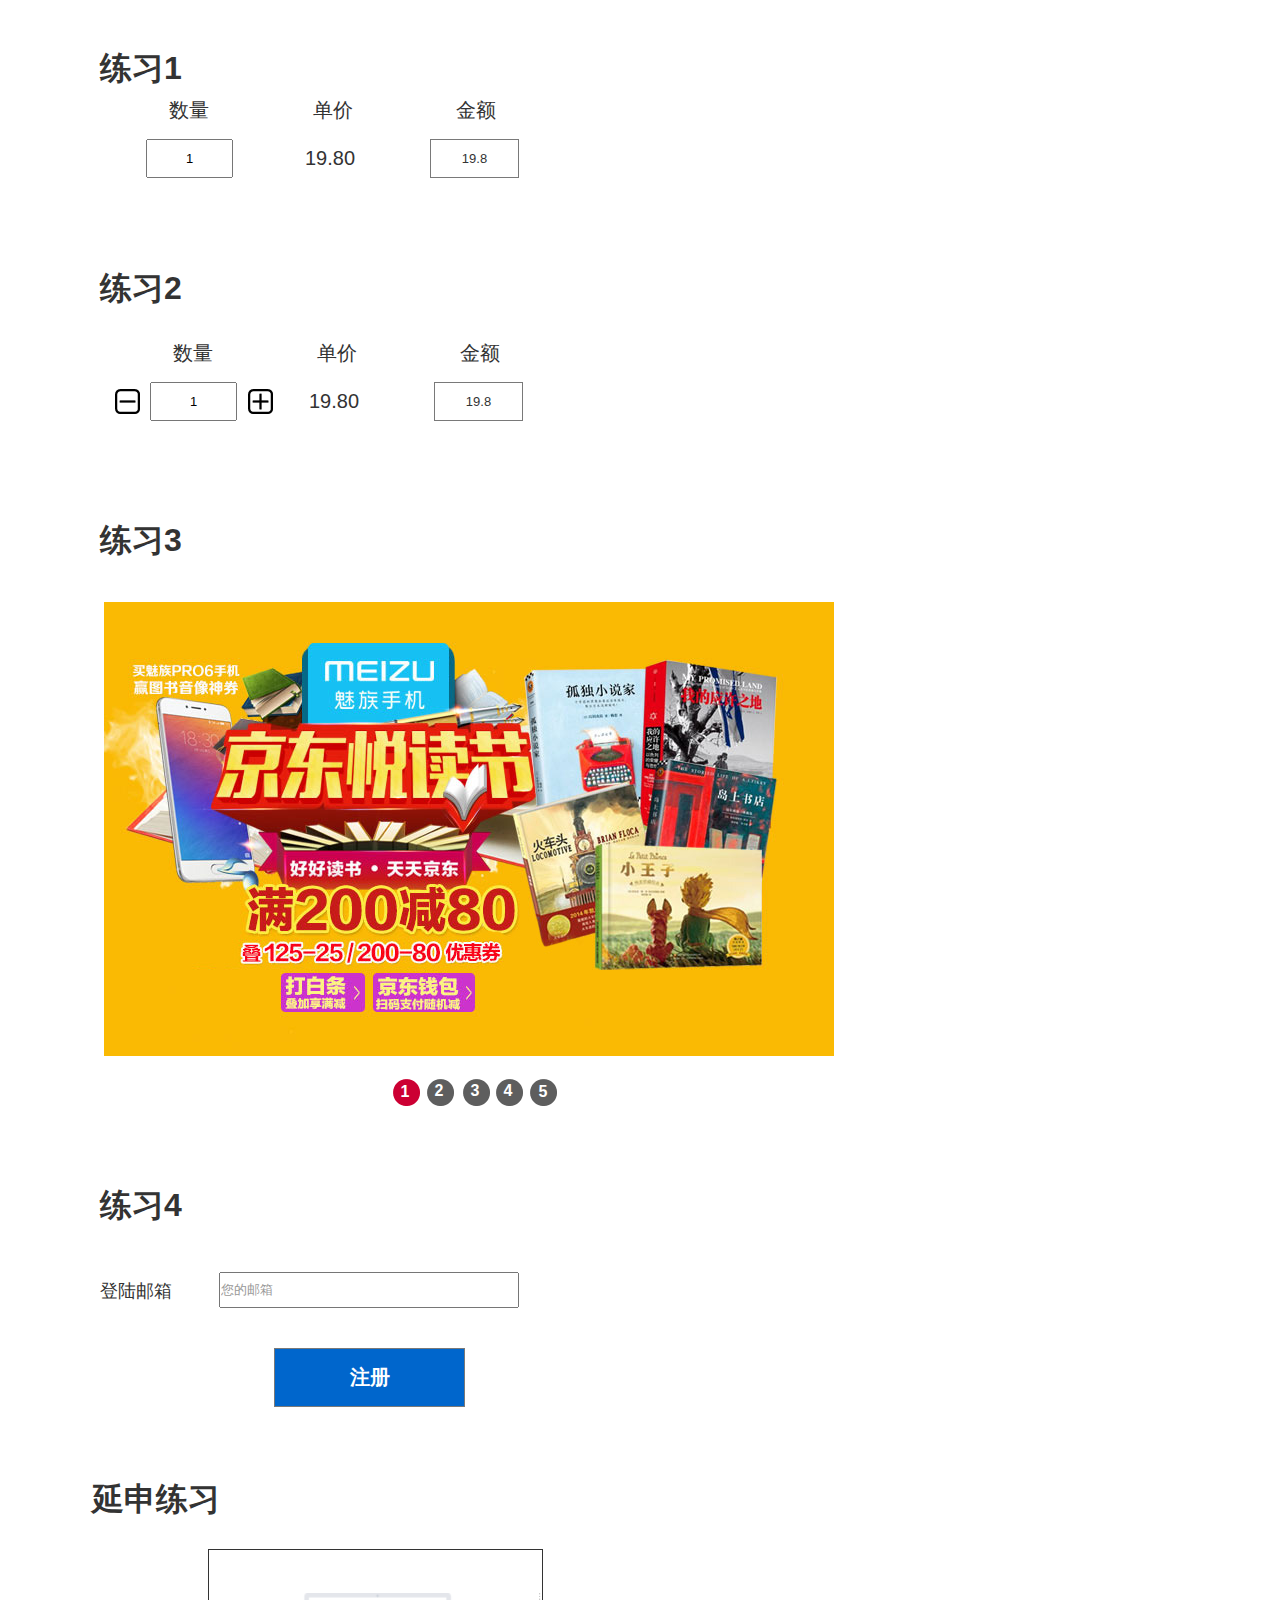
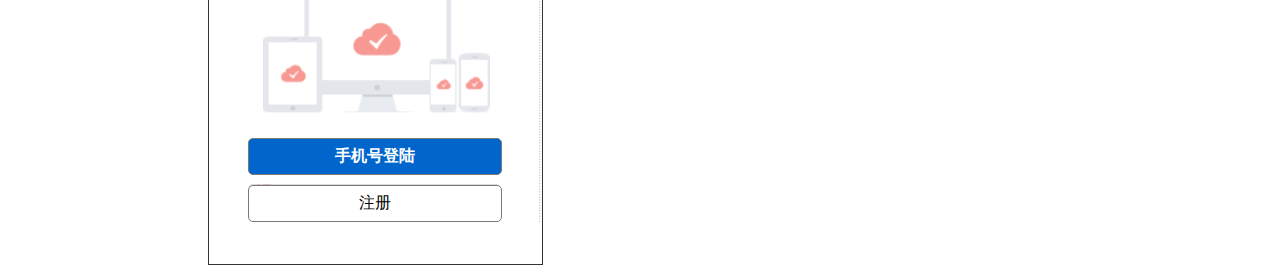
<file: index.html>
﻿<!DOCTYPE html>
<html>
  <head>
    <title>index</title>
    <meta http-equiv="X-UA-Compatible" content="IE=edge"/>
    <meta http-equiv="content-type" content="text/html; charset=utf-8"/>
    <meta name="apple-mobile-web-app-capable" content="yes"/>
    <link href="resources/css/jquery-ui-themes.css" type="text/css" rel="stylesheet"/>
    <link href="resources/css/axure_rp_page.css" type="text/css" rel="stylesheet"/>
    <link href="data/styles.css" type="text/css" rel="stylesheet"/>
    <link href="files/index/styles.css" type="text/css" rel="stylesheet"/>
    <script src="resources/scripts/jquery-1.7.1.min.js"></script>
    <script src="resources/scripts/jquery-ui-1.8.10.custom.min.js"></script>
    <script src="resources/scripts/prototypePre.js"></script>
    <script src="data/document.js"></script>
    <script src="resources/scripts/prototypePost.js"></script>
    <script src="files/index/data.js"></script>
    <script type="text/javascript">
      $axure.utils.getTransparentGifPath = function() { return 'resources/images/transparent.gif'; };
      $axure.utils.getOtherPath = function() { return 'resources/Other.html'; };
      $axure.utils.getReloadPath = function() { return 'resources/reload.html'; };
    </script>
  </head>
  <body>
    <div id="base" class="">

      <!-- 1 (组合) -->
      <div id="u0" class="ax_default" data-label="1" data-left="100" data-top="47" data-width="443" data-height="131">

        <!-- Unnamed (矩形) -->
        <div id="u1" class="ax_default _一级标题">
          <div id="u1_div" class=""></div>
          <div id="u1_text" class="text ">
            <p><span>数量</span></p>
          </div>
        </div>

        <!-- Unnamed (矩形) -->
        <div id="u2" class="ax_default _一级标题">
          <div id="u2_div" class=""></div>
          <div id="u2_text" class="text ">
            <p><span>单价</span></p>
          </div>
        </div>

        <!-- Unnamed (矩形) -->
        <div id="u3" class="ax_default _一级标题">
          <div id="u3_div" class=""></div>
          <div id="u3_text" class="text ">
            <p><span>金额</span></p>
          </div>
        </div>

        <!-- 19.8 (矩形) -->
        <div id="u4" class="ax_default _一级标题" data-label="19.8">
          <div id="u4_div" class=""></div>
          <div id="u4_text" class="text ">
            <p><span>19.80</span></p>
          </div>
        </div>

        <!-- Unnamed (文本框) -->
        <div id="u5" class="ax_default text_field">
          <input id="u5_input" type="text" value="1"/>
        </div>

        <!-- 金额 (矩形) -->
        <div id="u6" class="ax_default box_1" data-label="金额">
          <div id="u6_div" class=""></div>
          <div id="u6_text" class="text ">
            <p><span>19.8</span></p>
          </div>
        </div>

        <!-- Unnamed (矩形) -->
        <div id="u7" class="ax_default _一级标题">
          <div id="u7_div" class=""></div>
          <div id="u7_text" class="text ">
            <p><span>练习1</span></p>
          </div>
        </div>
      </div>

      <!-- 2 (组合) -->
      <div id="u8" class="ax_default" data-label="2" data-left="100" data-top="267" data-width="447" data-height="154">

        <!-- Unnamed (矩形) -->
        <div id="u9" class="ax_default _一级标题">
          <div id="u9_div" class=""></div>
          <div id="u9_text" class="text ">
            <p><span>练习2</span></p>
          </div>
        </div>

        <!-- Unnamed (矩形) -->
        <div id="u10" class="ax_default _一级标题">
          <div id="u10_div" class=""></div>
          <div id="u10_text" class="text ">
            <p><span>数量</span></p>
          </div>
        </div>

        <!-- Unnamed (矩形) -->
        <div id="u11" class="ax_default _一级标题">
          <div id="u11_div" class=""></div>
          <div id="u11_text" class="text ">
            <p><span>单价</span></p>
          </div>
        </div>

        <!-- Unnamed (矩形) -->
        <div id="u12" class="ax_default _一级标题">
          <div id="u12_div" class=""></div>
          <div id="u12_text" class="text ">
            <p><span>金额</span></p>
          </div>
        </div>

        <!-- 19.8 (矩形) -->
        <div id="u13" class="ax_default _一级标题" data-label="19.8">
          <div id="u13_div" class=""></div>
          <div id="u13_text" class="text ">
            <p><span>19.80</span></p>
          </div>
        </div>

        <!-- Unnamed (文本框) -->
        <div id="u14" class="ax_default text_field">
          <input id="u14_input" type="text" value="1"/>
        </div>

        <!-- 金额 (矩形) -->
        <div id="u15" class="ax_default box_1" data-label="金额">
          <div id="u15_div" class=""></div>
          <div id="u15_text" class="text ">
            <p><span>19.8</span></p>
          </div>
        </div>

        <!-- + (图片) -->
        <div id="u16" class="ax_default _图片" data-label="+">
          <img id="u16_img" class="img " src="images/index/__u16.png"/>
        </div>

        <!-- - (图片) -->
        <div id="u17" class="ax_default _图片" data-label="-">
          <img id="u17_img" class="img " src="images/index/-_u17.png"/>
        </div>
      </div>

      <!-- 3 (组合) -->
      <div id="u18" class="ax_default" data-label="3" data-left="100" data-top="519" data-width="734" data-height="587">

        <!-- tupian (动态面板) -->
        <div id="u19" class="ax_default" data-label="tupian">
          <div id="u19_state0" class="panel_state" data-label="State1" style="">
            <div id="u19_state0_content" class="panel_state_content">

              <!-- Unnamed (图片) -->
              <div id="u20" class="ax_default _图片">
                <img id="u20_img" class="img " src="images/index/u20.jpg"/>
              </div>
            </div>
          </div>
          <div id="u19_state1" class="panel_state" data-label="State5" style="visibility: hidden;">
            <div id="u19_state1_content" class="panel_state_content">

              <!-- Unnamed (图片) -->
              <div id="u21" class="ax_default _图片">
                <img id="u21_img" class="img " src="images/index/u21.jpg"/>
              </div>
            </div>
          </div>
          <div id="u19_state2" class="panel_state" data-label="State4" style="visibility: hidden;">
            <div id="u19_state2_content" class="panel_state_content">

              <!-- Unnamed (图片) -->
              <div id="u22" class="ax_default _图片">
                <img id="u22_img" class="img " src="images/index/u22.jpg"/>
              </div>
            </div>
          </div>
          <div id="u19_state3" class="panel_state" data-label="State3" style="visibility: hidden;">
            <div id="u19_state3_content" class="panel_state_content">

              <!-- Unnamed (图片) -->
              <div id="u23" class="ax_default _图片">
                <img id="u23_img" class="img " src="images/index/u23.jpg"/>
              </div>
            </div>
          </div>
          <div id="u19_state4" class="panel_state" data-label="State2" style="visibility: hidden;">
            <div id="u19_state4_content" class="panel_state_content">

              <!-- Unnamed (图片) -->
              <div id="u24" class="ax_default _图片">
                <img id="u24_img" class="img " src="images/index/u24.jpg"/>
              </div>
            </div>
          </div>
        </div>

        <!-- Unnamed (矩形) -->
        <div id="u25" class="ax_default _文本段落">
          <div id="u25_div" class=""></div>
          <div id="u25_text" class="text ">
            <p><span>练习3</span></p>
          </div>
        </div>

        <!-- Unnamed (动态面板) -->
        <div id="u26" class="ax_default">
          <div id="u26_state0" class="panel_state" data-label="State1" style="">
            <div id="u26_state0_content" class="panel_state_content">

              <!-- Unnamed (组合) -->
              <div id="u27" class="ax_default" data-left="0" data-top="0" data-width="164" data-height="27">

                <!-- 1 (图片) -->
                <div id="u28" class="ax_default _图片" data-label="1">
                  <img id="u28_img" class="img " src="images/index/1_u28.png"/>
                </div>

                <!-- 2 (图片) -->
                <div id="u29" class="ax_default _图片" data-label="2">
                  <img id="u29_img" class="img " src="images/index/2_u29.png"/>
                </div>

                <!-- 3 (图片) -->
                <div id="u30" class="ax_default _图片" data-label="3">
                  <img id="u30_img" class="img " src="images/index/2_u29.png"/>
                </div>

                <!-- 4 (图片) -->
                <div id="u31" class="ax_default _图片" data-label="4">
                  <img id="u31_img" class="img " src="images/index/2_u29.png"/>
                </div>

                <!-- 5 (图片) -->
                <div id="u32" class="ax_default _图片" data-label="5">
                  <img id="u32_img" class="img " src="images/index/2_u29.png"/>
                </div>

                <!-- 3 (矩形) -->
                <div id="u33" class="ax_default _一级标题" data-label="3">
                  <div id="u33_div" class=""></div>
                  <div id="u33_text" class="text ">
                    <p><span>3</span></p>
                  </div>
                </div>

                <!-- 4 (矩形) -->
                <div id="u34" class="ax_default _一级标题" data-label="4">
                  <div id="u34_div" class=""></div>
                  <div id="u34_text" class="text ">
                    <p><span>4</span></p>
                  </div>
                </div>

                <!-- 5 (矩形) -->
                <div id="u35" class="ax_default _一级标题" data-label="5">
                  <div id="u35_div" class=""></div>
                  <div id="u35_text" class="text ">
                    <p><span>5</span></p>
                  </div>
                </div>

                <!-- 1 (矩形) -->
                <div id="u36" class="ax_default _一级标题" data-label="1">
                  <div id="u36_div" class=""></div>
                  <div id="u36_text" class="text ">
                    <p><span>1</span></p>
                  </div>
                </div>

                <!-- 2 (矩形) -->
                <div id="u37" class="ax_default _一级标题" data-label="2">
                  <div id="u37_div" class=""></div>
                  <div id="u37_text" class="text ">
                    <p><span>2</span></p>
                  </div>
                </div>
              </div>
            </div>
          </div>
          <div id="u26_state1" class="panel_state" data-label="State2" style="visibility: hidden;">
            <div id="u26_state1_content" class="panel_state_content">

              <!-- Unnamed (组合) -->
              <div id="u38" class="ax_default" data-left="0" data-top="0" data-width="164" data-height="27">

                <!-- 1 (图片) -->
                <div id="u39" class="ax_default _图片" data-label="1">
                  <img id="u39_img" class="img " src="images/index/2_u29.png"/>
                </div>

                <!-- 2 (图片) -->
                <div id="u40" class="ax_default _图片" data-label="2">
                  <img id="u40_img" class="img " src="images/index/1_u28.png"/>
                </div>

                <!-- 3 (图片) -->
                <div id="u41" class="ax_default _图片" data-label="3">
                  <img id="u41_img" class="img " src="images/index/2_u29.png"/>
                </div>

                <!-- 4 (图片) -->
                <div id="u42" class="ax_default _图片" data-label="4">
                  <img id="u42_img" class="img " src="images/index/2_u29.png"/>
                </div>

                <!-- 5 (图片) -->
                <div id="u43" class="ax_default _图片" data-label="5">
                  <img id="u43_img" class="img " src="images/index/2_u29.png"/>
                </div>

                <!-- 3 (矩形) -->
                <div id="u44" class="ax_default _一级标题" data-label="3">
                  <div id="u44_div" class=""></div>
                  <div id="u44_text" class="text ">
                    <p><span>3</span></p>
                  </div>
                </div>

                <!-- 4 (矩形) -->
                <div id="u45" class="ax_default _一级标题" data-label="4">
                  <div id="u45_div" class=""></div>
                  <div id="u45_text" class="text ">
                    <p><span>4</span></p>
                  </div>
                </div>

                <!-- 5 (矩形) -->
                <div id="u46" class="ax_default _一级标题" data-label="5">
                  <div id="u46_div" class=""></div>
                  <div id="u46_text" class="text ">
                    <p><span>5</span></p>
                  </div>
                </div>

                <!-- 1 (矩形) -->
                <div id="u47" class="ax_default _一级标题" data-label="1">
                  <div id="u47_div" class=""></div>
                  <div id="u47_text" class="text ">
                    <p><span>1</span></p>
                  </div>
                </div>

                <!-- 2 (矩形) -->
                <div id="u48" class="ax_default _一级标题" data-label="2">
                  <div id="u48_div" class=""></div>
                  <div id="u48_text" class="text ">
                    <p><span>2</span></p>
                  </div>
                </div>
              </div>
            </div>
          </div>
          <div id="u26_state2" class="panel_state" data-label="State3" style="visibility: hidden;">
            <div id="u26_state2_content" class="panel_state_content">

              <!-- Unnamed (组合) -->
              <div id="u49" class="ax_default" data-left="0" data-top="0" data-width="164" data-height="27">

                <!-- 1 (图片) -->
                <div id="u50" class="ax_default _图片" data-label="1">
                  <img id="u50_img" class="img " src="images/index/2_u29.png"/>
                </div>

                <!-- 2 (图片) -->
                <div id="u51" class="ax_default _图片" data-label="2">
                  <img id="u51_img" class="img " src="images/index/2_u29.png"/>
                </div>

                <!-- 3 (图片) -->
                <div id="u52" class="ax_default _图片" data-label="3">
                  <img id="u52_img" class="img " src="images/index/1_u28.png"/>
                </div>

                <!-- 4 (图片) -->
                <div id="u53" class="ax_default _图片" data-label="4">
                  <img id="u53_img" class="img " src="images/index/2_u29.png"/>
                </div>

                <!-- 5 (图片) -->
                <div id="u54" class="ax_default _图片" data-label="5">
                  <img id="u54_img" class="img " src="images/index/2_u29.png"/>
                </div>

                <!-- 3 (矩形) -->
                <div id="u55" class="ax_default _一级标题" data-label="3">
                  <div id="u55_div" class=""></div>
                  <div id="u55_text" class="text ">
                    <p><span>3</span></p>
                  </div>
                </div>

                <!-- 4 (矩形) -->
                <div id="u56" class="ax_default _一级标题" data-label="4">
                  <div id="u56_div" class=""></div>
                  <div id="u56_text" class="text ">
                    <p><span>4</span></p>
                  </div>
                </div>

                <!-- 5 (矩形) -->
                <div id="u57" class="ax_default _一级标题" data-label="5">
                  <div id="u57_div" class=""></div>
                  <div id="u57_text" class="text ">
                    <p><span>5</span></p>
                  </div>
                </div>

                <!-- 1 (矩形) -->
                <div id="u58" class="ax_default _一级标题" data-label="1">
                  <div id="u58_div" class=""></div>
                  <div id="u58_text" class="text ">
                    <p><span>1</span></p>
                  </div>
                </div>

                <!-- 2 (矩形) -->
                <div id="u59" class="ax_default _一级标题" data-label="2">
                  <div id="u59_div" class=""></div>
                  <div id="u59_text" class="text ">
                    <p><span>2</span></p>
                  </div>
                </div>
              </div>
            </div>
          </div>
          <div id="u26_state3" class="panel_state" data-label="State4" style="visibility: hidden;">
            <div id="u26_state3_content" class="panel_state_content">

              <!-- Unnamed (组合) -->
              <div id="u60" class="ax_default" data-left="0" data-top="0" data-width="164" data-height="27">

                <!-- 1 (图片) -->
                <div id="u61" class="ax_default _图片" data-label="1">
                  <img id="u61_img" class="img " src="images/index/2_u29.png"/>
                </div>

                <!-- 2 (图片) -->
                <div id="u62" class="ax_default _图片" data-label="2">
                  <img id="u62_img" class="img " src="images/index/2_u29.png"/>
                </div>

                <!-- 3 (图片) -->
                <div id="u63" class="ax_default _图片" data-label="3">
                  <img id="u63_img" class="img " src="images/index/2_u29.png"/>
                </div>

                <!-- 5 (图片) -->
                <div id="u64" class="ax_default _图片" data-label="5">
                  <img id="u64_img" class="img " src="images/index/2_u29.png"/>
                </div>

                <!-- 4 (图片) -->
                <div id="u65" class="ax_default _图片" data-label="4">
                  <img id="u65_img" class="img " src="images/index/1_u28.png"/>
                </div>

                <!-- 3 (矩形) -->
                <div id="u66" class="ax_default _一级标题" data-label="3">
                  <div id="u66_div" class=""></div>
                  <div id="u66_text" class="text ">
                    <p><span>3</span></p>
                  </div>
                </div>

                <!-- 4 (矩形) -->
                <div id="u67" class="ax_default _一级标题" data-label="4">
                  <div id="u67_div" class=""></div>
                  <div id="u67_text" class="text ">
                    <p><span>4</span></p>
                  </div>
                </div>

                <!-- 5 (矩形) -->
                <div id="u68" class="ax_default _一级标题" data-label="5">
                  <div id="u68_div" class=""></div>
                  <div id="u68_text" class="text ">
                    <p><span>5</span></p>
                  </div>
                </div>

                <!-- 1 (矩形) -->
                <div id="u69" class="ax_default _一级标题" data-label="1">
                  <div id="u69_div" class=""></div>
                  <div id="u69_text" class="text ">
                    <p><span>1</span></p>
                  </div>
                </div>

                <!-- 2 (矩形) -->
                <div id="u70" class="ax_default _一级标题" data-label="2">
                  <div id="u70_div" class=""></div>
                  <div id="u70_text" class="text ">
                    <p><span>2</span></p>
                  </div>
                </div>
              </div>
            </div>
          </div>
          <div id="u26_state4" class="panel_state" data-label="State5" style="visibility: hidden;">
            <div id="u26_state4_content" class="panel_state_content">

              <!-- Unnamed (组合) -->
              <div id="u71" class="ax_default" data-left="0" data-top="0" data-width="164" data-height="27">

                <!-- 1 (图片) -->
                <div id="u72" class="ax_default _图片" data-label="1">
                  <img id="u72_img" class="img " src="images/index/2_u29.png"/>
                </div>

                <!-- 2 (图片) -->
                <div id="u73" class="ax_default _图片" data-label="2">
                  <img id="u73_img" class="img " src="images/index/2_u29.png"/>
                </div>

                <!-- 3 (图片) -->
                <div id="u74" class="ax_default _图片" data-label="3">
                  <img id="u74_img" class="img " src="images/index/2_u29.png"/>
                </div>

                <!-- 5 (图片) -->
                <div id="u75" class="ax_default _图片" data-label="5">
                  <img id="u75_img" class="img " src="images/index/1_u28.png"/>
                </div>

                <!-- 4 (图片) -->
                <div id="u76" class="ax_default _图片" data-label="4">
                  <img id="u76_img" class="img " src="images/index/2_u29.png"/>
                </div>

                <!-- 3 (矩形) -->
                <div id="u77" class="ax_default _一级标题" data-label="3">
                  <div id="u77_div" class=""></div>
                  <div id="u77_text" class="text ">
                    <p><span>3</span></p>
                  </div>
                </div>

                <!-- 4 (矩形) -->
                <div id="u78" class="ax_default _一级标题" data-label="4">
                  <div id="u78_div" class=""></div>
                  <div id="u78_text" class="text ">
                    <p><span>4</span></p>
                  </div>
                </div>

                <!-- 5 (矩形) -->
                <div id="u79" class="ax_default _一级标题" data-label="5">
                  <div id="u79_div" class=""></div>
                  <div id="u79_text" class="text ">
                    <p><span>5</span></p>
                  </div>
                </div>

                <!-- 1 (矩形) -->
                <div id="u80" class="ax_default _一级标题" data-label="1">
                  <div id="u80_div" class=""></div>
                  <div id="u80_text" class="text ">
                    <p><span>1</span></p>
                  </div>
                </div>

                <!-- 2 (矩形) -->
                <div id="u81" class="ax_default _一级标题" data-label="2">
                  <div id="u81_div" class=""></div>
                  <div id="u81_text" class="text ">
                    <p><span>2</span></p>
                  </div>
                </div>
              </div>
            </div>
          </div>
        </div>
      </div>

      <!-- Unnamed (矩形) -->
      <div id="u82" class="ax_default _文本段落">
        <div id="u82_div" class=""></div>
        <div id="u82_text" class="text ">
          <p><span>练习4</span></p>
        </div>
      </div>

      <!-- Unnamed (矩形) -->
      <div id="u83" class="ax_default _一级标题">
        <div id="u83_div" class=""></div>
        <div id="u83_text" class="text ">
          <p><span>登陆邮箱</span></p>
        </div>
      </div>

      <!-- Unnamed (文本框) -->
      <div id="u84" class="ax_default text_field">
        <input id="u84_input" type="text" value=""/>
      </div>

      <!-- Unnamed (矩形) -->
      <div id="u85" class="ax_default box_1">
        <div id="u85_div" class=""></div>
        <div id="u85_text" class="text ">
          <p><span>注册</span></p>
        </div>
      </div>

      <!-- Unnamed (矩形) -->
      <div id="u86" class="ax_default _文本段落">
        <div id="u86_div" class=""></div>
        <div id="u86_text" class="text ">
          <p><span>延申练习</span></p>
        </div>
      </div>

      <!-- Unnamed (图片) -->
      <div id="u87" class="ax_default _图片">
        <img id="u87_img" class="img " src="images/index/u87.png"/>
      </div>

      <!-- Unnamed (矩形) -->
      <div id="u88" class="ax_default button">
        <div id="u88_div" class=""></div>
        <div id="u88_text" class="text ">
          <p><span>手机号登陆</span></p>
        </div>
      </div>

      <!-- Unnamed (矩形) -->
      <div id="u89" class="ax_default button">
        <div id="u89_div" class=""></div>
        <div id="u89_text" class="text ">
          <p><span>注册</span></p>
        </div>
      </div>
    </div>
  </body>
</html>
</file>
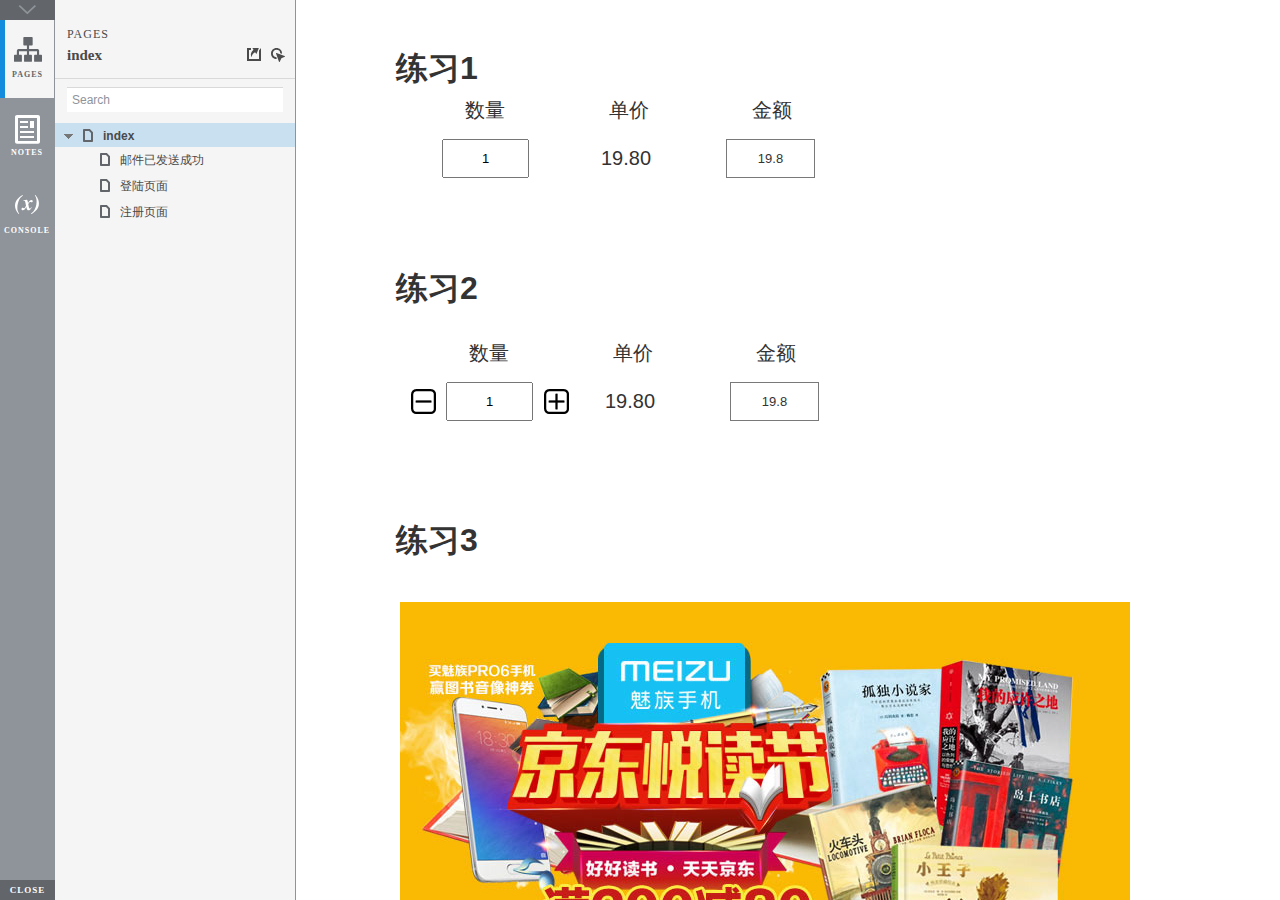
<file: start.html>
<!DOCTYPE html>
<html xmlns="http://www.w3.org/1999/xhtml" xml:lang="en" lang="en">
<head>
    <title>Untitled Document</title>
    <meta http-equiv="X-UA-Compatible" content="IE=edge"/>
    <meta http-equiv="content-type" content="text/html; charset=utf-8" />
    <meta name="viewport" content="width=device-width, initial-scale=1.0" />
    <meta name="apple-mobile-web-app-capable" content="yes" />
    <link type="text/css" href="resources/css/reset.css" rel="Stylesheet" />
    <link type="text/css" href="resources/css/default.css" rel="Stylesheet" />
    <!--<link href='https://fonts.googleapis.com/css?family=Nunito:300' rel='stylesheet' type='text/css'>-->

    <script type="text/javascript">
        if (location.href.toString().indexOf('file://localhost/') == 0) {
            location.href = location.href.toString().replace('file://localhost/', 'file:///');
        }
    </script>

    <!-- 8.0.0.3379 -->
<script src="resources/scripts/jquery-1.7.1.min.js"></script>
<script src="resources/scripts/startPre.js"></script>
<script src="data/document.js"></script>

    <style type="text/css">

#outerContainer {
	width:1000px;
	height:1500px;
}

.vsplitbar {
    width: 3px;
    /*background: #B9B9B9;*/
    border-right: 1px solid #8f949a;
}

.vsplitbar:hover, .vsplitbar.active {
    background: #8f949a;
}

#rightPanel {
    background-color: White;
}

/*#leftPanel {
    min-width: 120px;
}*/

.splitterMask {
   position:absolute;
   top: 0;
   left: 0;
   width: 100%;
   height: 100%;
   overflow: hidden;
   background-image: url(resources/images/transparent.gif);
   z-index: 20000;
}

    </style>
    <script type="text/javascript" language="JavaScript"><!--
        var SITEMAP_COLLAPSE_VAR_NAME = 'c';
        var PLUGIN_VAR_NAME = 'g';
        var FOOTNOTES_VAR_NAME = 'fn';
        var ADAPTIVE_VIEW_VAR_NAME = 'view';
        var lastLeftPanelWidth = 295;
        var toolBarOnly = true;

        // isolate scope
        (function() {
            setUpController();
            
            var configuration = $axure.document.configuration;
            var _settings = {};
            _settings.projectId = configuration.prototypeId;
            _settings.isAxshare = configuration.isAxshare;
            _settings.loadFeedbackPlugin = configuration.loadFeedbackPlugin;
            var cHash = getHashStringVar(SITEMAP_COLLAPSE_VAR_NAME);
            _settings.startCollapsed = cHash == "1";
            if(cHash == "2") closePlayer();
            var gHash = getHashStringVar(PLUGIN_VAR_NAME);
            if(gHash == "") gHash = 1;
            _settings.startPluginGid = gHash;

            $axure.player.settings = _settings;

            $(window).bind('load', function() {
                if(CHROME_5_LOCAL && !$('body').attr('pluginDetected')) {
                    window.location = 'resources/chrome/chrome.html';
                }
            });

            $(document).ready(function() {
                $axure.page.bind('load.start', mainFrame_onload);
                $axure.messageCenter.addMessageListener(messageCenter_message);

                $(document).on('pluginShown', function (event, data) {
                    setVarInCurrentUrlHash('g', data ? data : '');
                });

                $(document).on('pluginCreated', function(event, data) {
                    if($axure.player.settings.startPluginGid == data) {
                        $axure.player.showPlugin(data);
                    }
                });

                if($axure.player.settings.loadFeedbackPlugin) {
                    if($axure.player.settings.isAxshare) {
                        $axure.utils.loadJS('/Scripts/plugins/feedback/feedback8.js');
                    } else {
                        $axure.utils.loadJS('http://share.axure.com/Scripts/plugins/feedback/feedback8.js');
                    }
                }

                if(navigator.userAgent.indexOf("MSIE") >= 0) $('#outerContainer').width('100%');
                initialize();
                if($axure.player.settings.startCollapsed) $('#outerContainer').splitter({ sizeLeft: 0 });
                else $('#outerContainer').splitter({ sizeLeft: lastLeftPanelWidth });
                $('#leftPanel').width(lastLeftPanelWidth);
                
                $(window).resize(function() { resizeContent(); });

                $('#maximizePanelContainer').hide();

                initializeLogo();

                $(window).resize();
                resizeContent();
                
                $axure.player.collapseToBar();

                if($axure.player.settings.startCollapsed) {
                    collapse();
                    $('#leftPanel').width(0);
                }

                if(MOBILE_DEVICE) {
                    $('#interfaceControlFrameMinimizeContainer').height('45px');
                    $('#interfaceControlFrameMinimizeContainer a').height('45px');
                    $('#interfaceControlFrameHeaderContainer').css('margin-top','45px');
                    $('#interfaceControlFrameCloseContainer a').css('padding','10px 0px');
                    $('#maximizePanelContainer').height('45px');//.css('top','inherit').css('bottom','0px');

                    $('body').removeClass('hashover');

                    if(IOS) {
                        $('#rightPanel').css('overflow', 'auto').css('-webkit-overflow-scrolling', 'touch').css('-ms-overflow-x', 'hidden');

                        window.addEventListener("orientationchange", function() {
                            var viewport = document.querySelector("meta[name=viewport]");
                            //so iOS doesn't zoom when switching back to portrait
                            viewport.setAttribute('content', 'width=device-width, initial-scale=1.0, maximum-scale=1.0');
                            viewport.setAttribute('content', 'width=device-width, initial-scale=1.0');
                            resizeContent();
                        }, false);

                        $axure.page.bind('load.start', function() {
                            resizeContent();
                        });
                    }
                }

            });

            function initialize() {
                var legacyQString = getQueryString("Page");
                if (legacyQString.length > 0) {
                    location.href = location.href.substring(0, location.href.indexOf("?")) + "#p=" + legacyQString;
                    return;
                }

                var mainFrame = document.getElementById("mainFrame");
                //if it's local file on safari, test if we can access mainframe after its loaded
                if(SAFARI && document.location.href.indexOf('file://') >= 0) {
                    $(mainFrame).load(function () {
                        var canAccess;
                        try {
                            var mainFrameWindow = mainFrame.contentWindow || mainFrame.contentDocument;
                            mainFrameWindow['safari_file_CORS'] = 'Y';
                            canAccess = mainFrameWindow['safari_file_CORS'] === 'Y';
                        } catch(err) {
                            canAccess = false;
                        }

                        if(!canAccess) window.location = 'resources/chrome/safari.html';
                    });
                }

                mainFrame.contentWindow.location.href = getInitialUrl();
            }

            function initializeLogo() {
                if($axure.document.configuration.logoImagePath) {
                    var image = new Image();
                    image.onload = function() {
                        $('#logoImage').css('max-width', this.width + 'px');
                        $axure.player.resizeContent();
                    };
                    image.src = $axure.document.configuration.logoImagePath;
                
                    $('#interfaceControlFrameLogoImageContainer').html('<img id="logoImage" src="" />');
                    $('#logoImage').attr('src', $axure.document.configuration.logoImagePath).load(function() { resizeContent(); });
                } else $('#interfaceControlFrameLogoImageContainer').hide();

                if ($axure.document.configuration.logoImageCaption) {
                    $('#interfaceControlFrameLogoCaptionContainer').html($axure.document.configuration.logoImageCaption);
                } else $('#interfaceControlFrameLogoCaptionContainer').hide();

                if(!$('#interfaceControlFrameLogoImageContainer').is(':visible') && !$('#interfaceControlFrameLogoCaptionContainer').is(':visible')) {
                    $('#interfaceControlFrameLogoContainer').hide();
                }
            }

            var resizeContent = $axure.player.resizeContent = function() {
                var newHeight = $(window).height();
                var newWidth = $(window).width();

                var controlContainerHeight = newHeight;// - 30;
                if($('#interfaceControlFrameLogoContainer').is(':visible')) controlContainerHeight -= $('#interfaceControlFrameLogoContainer').outerHeight();// + 16;

                $('#outerContainer').height(newHeight).width(newWidth);
                $('.vsplitbar').height(newHeight);
                $('#leftPanel').height(newHeight);
                $('#interfaceControlFrame').height(newHeight);
                $('#interfaceControlFrameContainer').height(newHeight);
                $('#interfaceControlFrameHostContainer').height(controlContainerHeight);

                $('#rightPanel').height(newHeight);
                $('#mainFrame').height(newHeight);

                if($('#leftPanel').is(':visible')) $('#rightPanel').width($(window).width() - $('#leftPanel').width() - 1);// $('.vsplitbar').width());
                else $('#rightPanel').width($(window).width());

                $(document).trigger('ContainerHeightChange',[controlContainerHeight]);

                if(MOBILE_DEVICE) {
                    if(!(getHashStringVar(ADAPTIVE_VIEW_VAR_NAME).length > 0)) $axure.messageCenter.postMessage('setAdaptiveViewForSize', {'width':newWidth, 'height':$('#rightPanel').height()});
                }
            }

            var collapseToBar = $axure.player.collapseToBar = function() {
                lastLeftPanelWidth = $('#leftPanel').width();
                $('#leftPanel').width('55px');
                $('.vsplitbar').hide();
                $('#rightPanel').width($(window).width() - $('#leftPanel').width());
                $(window).resize();
                $('#outerContainer').trigger('resize');
                toolBarOnly = true;
            }

            var expandFromBar = $axure.player.expandFromBar = function() {
                if($('.vsplitbar').is(':visible')) return;

                $('#leftPanel').width(lastLeftPanelWidth);
                $('.vsplitbar').show();
                $('#rightPanel').width($(window).width() - $('#leftPanel').width() - 1);// $('.vsplitbar').width());
                $(window).resize();
                $('#outerContainer').trigger('resize');
                toolBarOnly = false;
            }

        })();

        function messageCenter_message(message, data) {
            if(message == 'expandFrame') expand();
            else if(message == 'getCollapseFrameOnLoad' && $axure.player.settings.startCollapsed && !MOBILE_DEVICE) $axure.messageCenter.postMessage('collapseFrameOnLoad');
        }

        
        function getInitialUrl() {
            var pageName = getHashStringVar("p");
            if(pageName.length > 0) return pageName + ".html";
            else {
                var url = getFirstPageUrl($axure.document.sitemap.rootNodes);
                return (url ? url : "about:blank");
            }
        }

        function getFirstPageUrl(nodes) {
            for (var i = 0; i < nodes.length; i++) {
                var node = nodes[i];
                if (node.url) return node.url;
                else {
                    var hasChildren = (node.children && node.children.length > 0);
                    if (hasChildren) {
                        var url = getFirstPageUrl(node.children);
                        if (url) return url;
                    }
                }
            }
            return null;
        }

        function closePlayer() {
            if($axure.page.location) window.location.href = $axure.page.location;
            else {
                var pageFile = getInitialUrl();
                var currentLocation = window.location.toString();
                window.location.href = currentLocation.substr(0, currentLocation.lastIndexOf("/") + 1) + pageFile;
            }
        }

        function replaceHash(newHash) {
            var currentLocWithoutHash = window.location.toString().split('#')[0];

            //We use replace so that every hash change doesn't get appended to the history stack.
            //We use replaceState in browsers that support it, else replace the location
            if(typeof window.history.replaceState != 'undefined') {
                try {
                    //Chrome 45 (Version 45.0.2454.85 m) started throwing an error here when generated locally (this only happens with sitemap open) which broke all interactions.
                    //try catch breaks the url adjusting nicely when the sitemap is open, but all interactions and forward and back buttons work.
                    //Uncaught SecurityError: Failed to execute 'replaceState' on 'History': A history state object with URL 'file:///C:/Users/Ian/Documents/Axure/HTML/Untitled/start.html#p=home' cannot be created in a document with origin 'null'.
                    window.history.replaceState(null, null, currentLocWithoutHash + newHash);
                } catch(ex) {}
            } else {
                window.location.replace(currentLocWithoutHash + newHash);
            }
        }

        function collapse() {
            setVarInCurrentUrlHash('c', 1);
            if(!toolBarOnly) lastLeftPanelWidth = $('#leftPanel').width();

            $('#maximizePanelContainer').show();
            $('#leftPanel').hide();
            $('.vsplitbar').hide();
            $('#rightPanel').width($(window).width());
            $(window).resize();
            $('#outerContainer').trigger('resize');

            $(document).trigger('sidebarCollapse');

            if(MOBILE_DEVICE) {
                $('#maximizePanelContainer').animate({
                    top:$('#rightPanel').height() - $('#maximizePanelContainer').height()
                }, 300, 'swing', function() {
                    $('#maximizePanelContainer').css('top', 'inherit').css('bottom', '0px');
                });
            }
        }

        function expand() {
            if(MOBILE_DEVICE) {
                $('#maximizePanelContainer').css('top', '0px').css('bottom', 'inherit');
            }

            deleteVarFromCurrentUrlHash('c');
            $('#maximizePanelContainer').hide();
            $('#leftPanel').width(lastLeftPanelWidth);
            $('#leftPanel').show();
            if(!toolBarOnly) {
                $('.vsplitbar').show();
                $('#rightPanel').width($(window).width() - $('#leftPanel').width() - 1);
            } else {
                $axure.player.collapseToBar();
            }
            $(window).resize();
            $('#outerContainer').trigger('resize');

            $(document).trigger('sidebarExpanded');
        }


        function mainFrame_onload() {
            if($axure.page.pageName) document.title = $axure.page.pageName;
        }

        function getQueryString(query) {
            var qstring = self.location.href.split("?");
            if(qstring.length < 2) return "";
            return GetParameter(qstring, query);
        }
        
        function GetParameter(qstring, query) {
            var prms = qstring[1].split("&");
            var frmelements = new Array();
            var currprmeter, querystr = "";

            for(var i = 0; i < prms.length; i++) {
                currprmeter = prms[i].split("=");
                frmelements[i] = new Array();
                frmelements[i][0] = currprmeter[0];
                frmelements[i][1] = currprmeter[1];
            }

            for(j = 0; j < frmelements.length; j++) {
                if(frmelements[j][0].toLowerCase() == query.toLowerCase()) {
                    querystr = frmelements[j][1];
                    break;
                }
            }
            return querystr;
        }
        
        function getHashStringVar(query) {
            var qstring = self.location.href.split("#");
            if(qstring.length < 2) return "";
            return GetParameter(qstring, query);
        }

        function setHashStringVar(currentHash, varName, varVal) {
            var varWithEqual = varName + '=';
            var poundVarWithEqual = varVal === '' ? '' :  '#' + varName + '=' + varVal;
            var ampVarWithEqual = varVal === '' ? '' :  '&' + varName + '=' + varVal;
            var hashToSet = '';

            var pageIndex = currentHash.indexOf('#' + varWithEqual);
            if(pageIndex == -1) pageIndex = currentHash.indexOf('&' + varWithEqual);
            if(pageIndex != -1) {
                var newHash = currentHash.substring(0, pageIndex);

                newHash = newHash == '' ? poundVarWithEqual : newHash + ampVarWithEqual;

                var ampIndex = currentHash.indexOf('&', pageIndex + 1);
                if(ampIndex != -1) {
                    newHash = newHash == '' ? '#' + currentHash.substring(ampIndex + 1) : newHash + currentHash.substring(ampIndex);
                }
                hashToSet = newHash;
            } else if(currentHash.indexOf('#') != -1) {
                hashToSet = currentHash + ampVarWithEqual;
            } else {
                hashToSet = poundVarWithEqual;
            }

            if(hashToSet != '' || varVal == '') {
                return hashToSet;
            }

            return null;
        }

        function setVarInCurrentUrlHash(varName, varVal) {
            var newHash = setHashStringVar(window.location.hash, varName, varVal);

            if(newHash != null) {
                replaceHash(newHash);
            }
        }

        function deleteHashStringVar(currentHash, varName) {
            var varWithEqual = varName + '=';

            var pageIndex = currentHash.indexOf('#' + varWithEqual);
            if(pageIndex == -1) pageIndex = currentHash.indexOf('&' + varWithEqual);
            if(pageIndex != -1) {
                var newHash = currentHash.substring(0, pageIndex);

                var ampIndex = currentHash.indexOf('&', pageIndex + 1);

                //IF begin of string....if none blank, ELSE # instead of & and rest
                //IF in string....prefix + if none blank, ELSE &-rest
                if(newHash == '') { //beginning of string
                    newHash = ampIndex != -1 ? '#' + currentHash.substring(ampIndex + 1) : '';
                } else { //somewhere in the middle
                    newHash = newHash + (ampIndex != -1 ? currentHash.substring(ampIndex) : '');
                }

                return newHash;
            }

            return null;
        }

        function deleteVarFromCurrentUrlHash(varName) {
            var newHash = deleteHashStringVar(window.location.hash, varName);

            if(newHash != null) {
                replaceHash(newHash);
            }
        }
    --></script>
    
    <link type="text/css" rel="Stylesheet" href="plugins/sitemap/styles/sitemap.css" />
    <link type="text/css" rel="Stylesheet" href="plugins/page_notes/styles/page_notes.css" />
    <link type="text/css" rel="Stylesheet" href="plugins/debug/styles/debug.css" />
    <script src="resources/scripts/startPost.js"></script>


    <!--<link type="text/css" rel="Stylesheet" href="plugins/recordplay/styles/recordplay.css" />
    <script type="text/javascript" src="plugins/recordplay/recordplay.js"></script>-->
    

</head>
<body scroll="no" class="hashover">
    <div id="outerContainer">

        <div id="leftPanel">
            <div id="interfaceControlFrame">
                <div id="interfaceControlFrameMinimizeContainer">
                    <a title="Collapse" id="interfaceControlFrameMinimizeButton" onclick="collapse();">&nbsp;</a>
                </div>
                <div id="interfaceControlFrameHeaderContainer">
                    <ul id="interfaceControlFrameHeader"></ul>
                </div>
                <div id="interfaceControlFrameContainer">
                    <div id="interfaceControlFrameLogoContainer">
                        <div id="interfaceControlFrameLogoImageContainer"></div>
                        <div id="interfaceControlFrameLogoCaptionContainer"></div>
                    </div>
                    <div id="interfaceControlFrameHostContainer">
                    </div>
                </div>
                <div id="interfaceControlFrameCloseContainer">
                    <a title="Close" id="interfaceControlFrameCloseButton" onclick="closePlayer();">CLOSE</a>
                </div>
            </div>
        </div>
        <div id="rightPanel">
            <iframe id="mainFrame" name="mainFrame" width="100%" height="100%" src="" frameborder="0" style="display: block;" webkitallowfullscreen mozallowfullscreen allowfullscreen></iframe>
        </div>

    </div>

    <div id="maximizePanelContainer">
        <iframe id="expandFrame" src="resources/expand.html" width="100%" height="100%" scrolling="no" allowtransparency="true" frameborder="0"></iframe>
    </div>

</body>
</html>
</file>
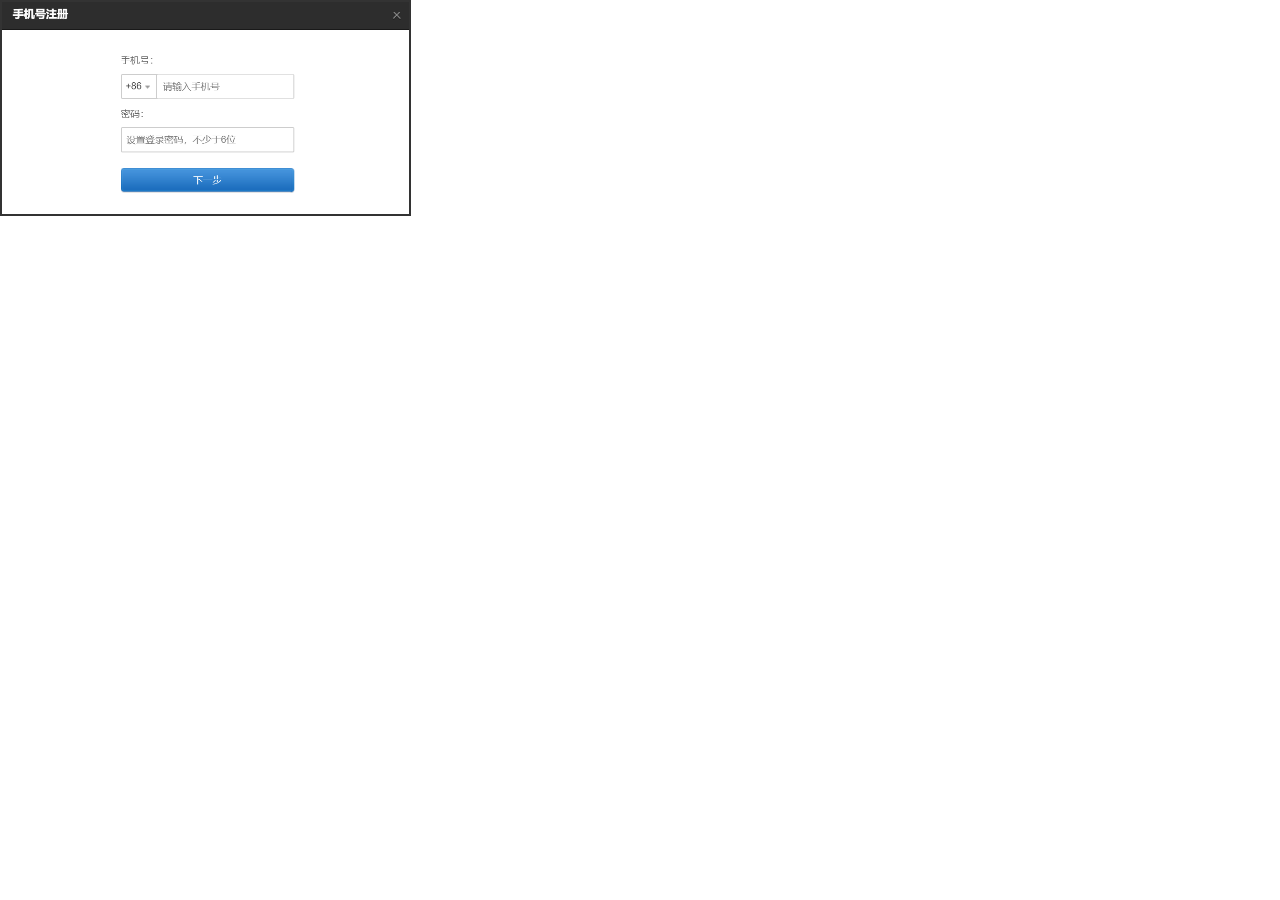
<file: 注册页面.html>
﻿<!DOCTYPE html>
<html>
  <head>
    <title>注册页面</title>
    <meta http-equiv="X-UA-Compatible" content="IE=edge"/>
    <meta http-equiv="content-type" content="text/html; charset=utf-8"/>
    <meta name="apple-mobile-web-app-capable" content="yes"/>
    <link href="resources/css/jquery-ui-themes.css" type="text/css" rel="stylesheet"/>
    <link href="resources/css/axure_rp_page.css" type="text/css" rel="stylesheet"/>
    <link href="data/styles.css" type="text/css" rel="stylesheet"/>
    <link href="files/注册页面/styles.css" type="text/css" rel="stylesheet"/>
    <script src="resources/scripts/jquery-1.7.1.min.js"></script>
    <script src="resources/scripts/jquery-ui-1.8.10.custom.min.js"></script>
    <script src="resources/scripts/prototypePre.js"></script>
    <script src="data/document.js"></script>
    <script src="resources/scripts/prototypePost.js"></script>
    <script src="files/注册页面/data.js"></script>
    <script type="text/javascript">
      $axure.utils.getTransparentGifPath = function() { return 'resources/images/transparent.gif'; };
      $axure.utils.getOtherPath = function() { return 'resources/Other.html'; };
      $axure.utils.getReloadPath = function() { return 'resources/reload.html'; };
    </script>
  </head>
  <body>
    <div id="base" class="">
    </div>
  </body>
</html>
</file>
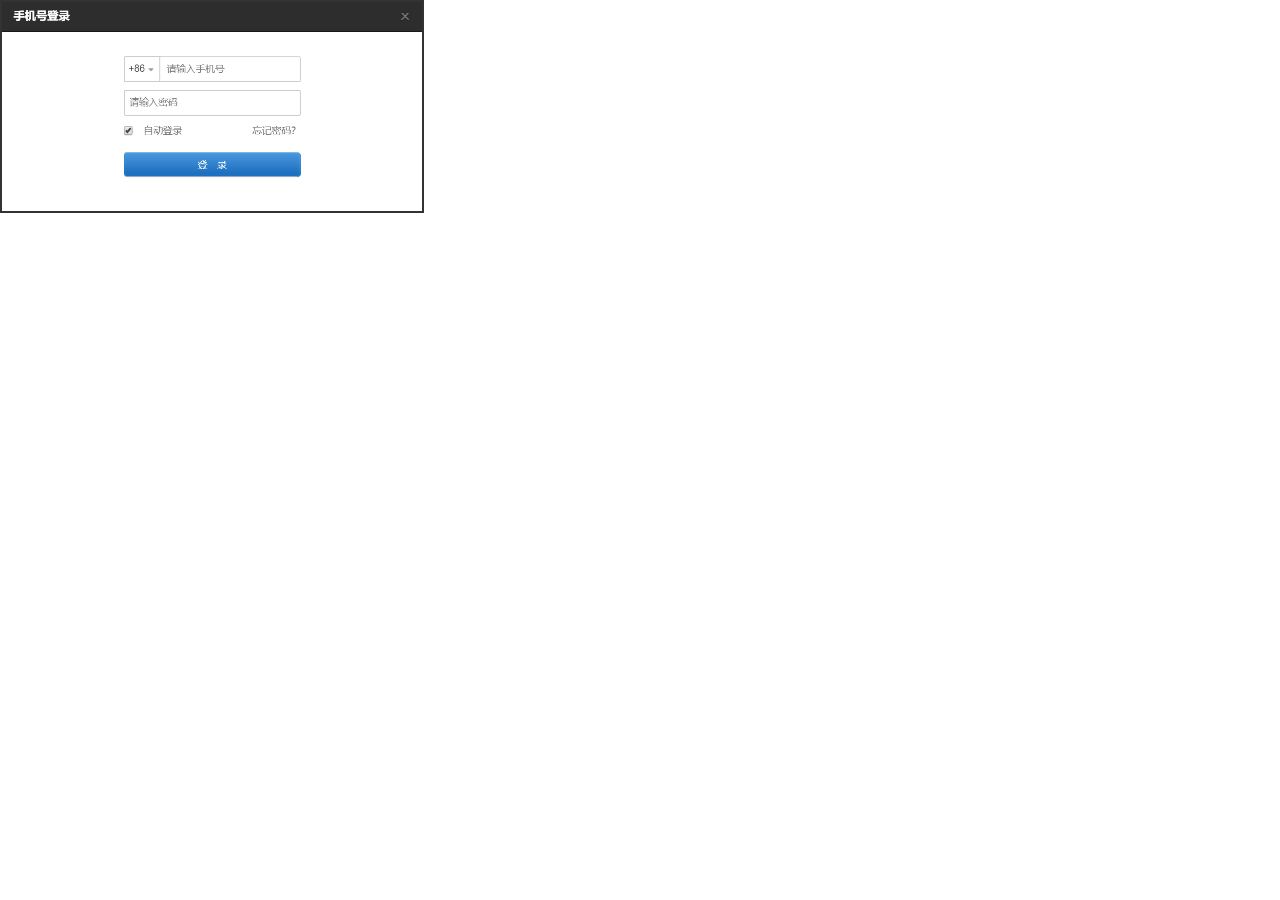
<file: 登陆页面.html>
﻿<!DOCTYPE html>
<html>
  <head>
    <title>登陆页面</title>
    <meta http-equiv="X-UA-Compatible" content="IE=edge"/>
    <meta http-equiv="content-type" content="text/html; charset=utf-8"/>
    <meta name="apple-mobile-web-app-capable" content="yes"/>
    <link href="resources/css/jquery-ui-themes.css" type="text/css" rel="stylesheet"/>
    <link href="resources/css/axure_rp_page.css" type="text/css" rel="stylesheet"/>
    <link href="data/styles.css" type="text/css" rel="stylesheet"/>
    <link href="files/登陆页面/styles.css" type="text/css" rel="stylesheet"/>
    <script src="resources/scripts/jquery-1.7.1.min.js"></script>
    <script src="resources/scripts/jquery-ui-1.8.10.custom.min.js"></script>
    <script src="resources/scripts/prototypePre.js"></script>
    <script src="data/document.js"></script>
    <script src="resources/scripts/prototypePost.js"></script>
    <script src="files/登陆页面/data.js"></script>
    <script type="text/javascript">
      $axure.utils.getTransparentGifPath = function() { return 'resources/images/transparent.gif'; };
      $axure.utils.getOtherPath = function() { return 'resources/Other.html'; };
      $axure.utils.getReloadPath = function() { return 'resources/reload.html'; };
    </script>
  </head>
  <body>
    <div id="base" class="">
    </div>
  </body>
</html>
</file>
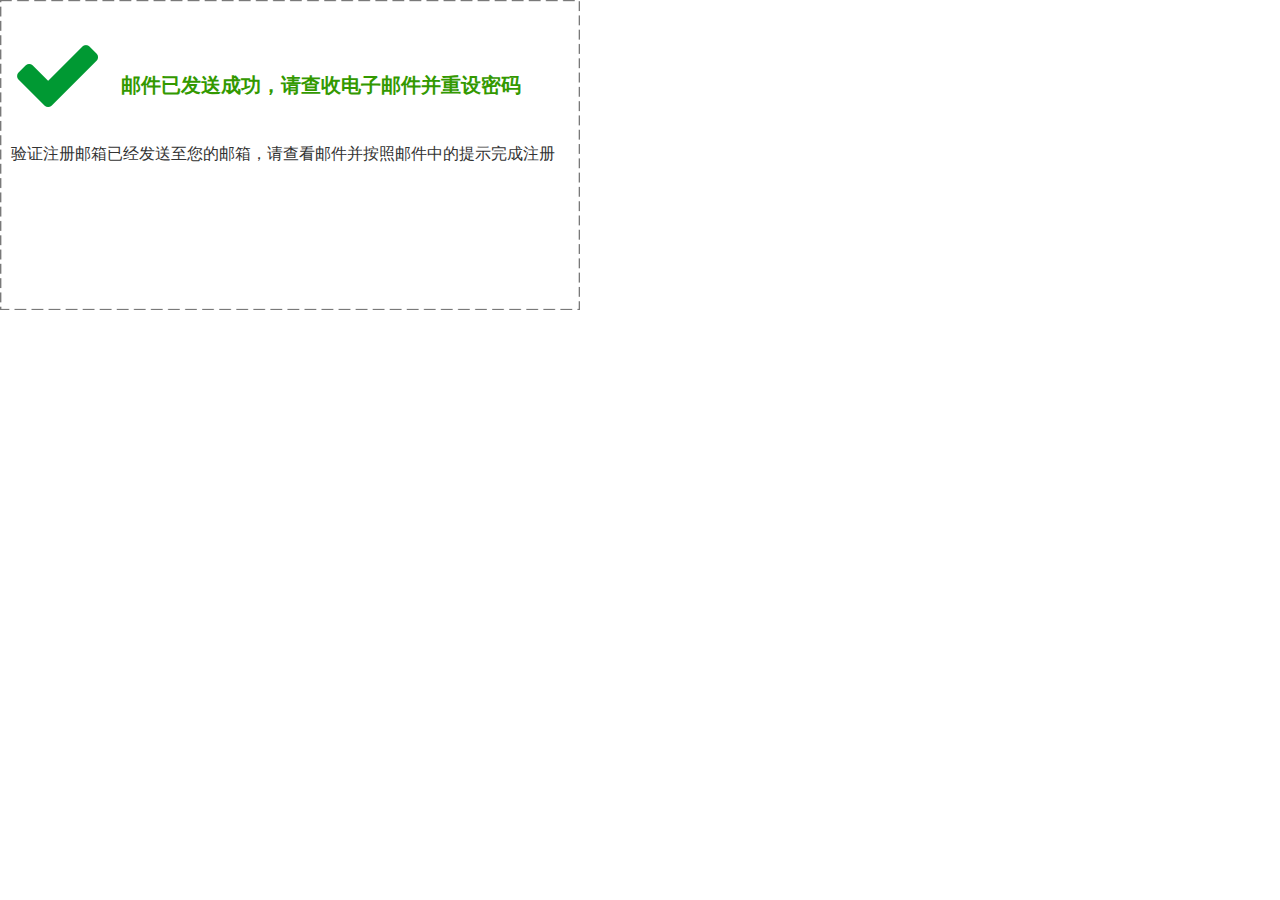
<file: 邮件已发送成功.html>
﻿<!DOCTYPE html>
<html>
  <head>
    <title>邮件已发送成功</title>
    <meta http-equiv="X-UA-Compatible" content="IE=edge"/>
    <meta http-equiv="content-type" content="text/html; charset=utf-8"/>
    <meta name="apple-mobile-web-app-capable" content="yes"/>
    <link href="resources/css/jquery-ui-themes.css" type="text/css" rel="stylesheet"/>
    <link href="resources/css/axure_rp_page.css" type="text/css" rel="stylesheet"/>
    <link href="data/styles.css" type="text/css" rel="stylesheet"/>
    <link href="files/邮件已发送成功/styles.css" type="text/css" rel="stylesheet"/>
    <script src="resources/scripts/jquery-1.7.1.min.js"></script>
    <script src="resources/scripts/jquery-ui-1.8.10.custom.min.js"></script>
    <script src="resources/scripts/prototypePre.js"></script>
    <script src="data/document.js"></script>
    <script src="resources/scripts/prototypePost.js"></script>
    <script src="files/邮件已发送成功/data.js"></script>
    <script type="text/javascript">
      $axure.utils.getTransparentGifPath = function() { return 'resources/images/transparent.gif'; };
      $axure.utils.getOtherPath = function() { return 'resources/Other.html'; };
      $axure.utils.getReloadPath = function() { return 'resources/reload.html'; };
    </script>
  </head>
  <body>
    <div id="base" class="">

      <!-- Unnamed (图片) -->
      <div id="u90" class="ax_default _图片">
        <img id="u90_img" class="img " src="images/邮件已发送成功/u90.png"/>
      </div>

      <!-- Unnamed (图片) -->
      <div id="u91" class="ax_default _图片">
        <img id="u91_img" class="img " src="images/邮件已发送成功/u91.png"/>
      </div>

      <!-- Unnamed (矩形) -->
      <div id="u92" class="ax_default _一级标题">
        <div id="u92_div" class=""></div>
        <div id="u92_text" class="text ">
          <p><span>邮件已发送成功，请查收电子邮件并重设密码</span></p>
        </div>
      </div>
    </div>
  </body>
</html>
</file>
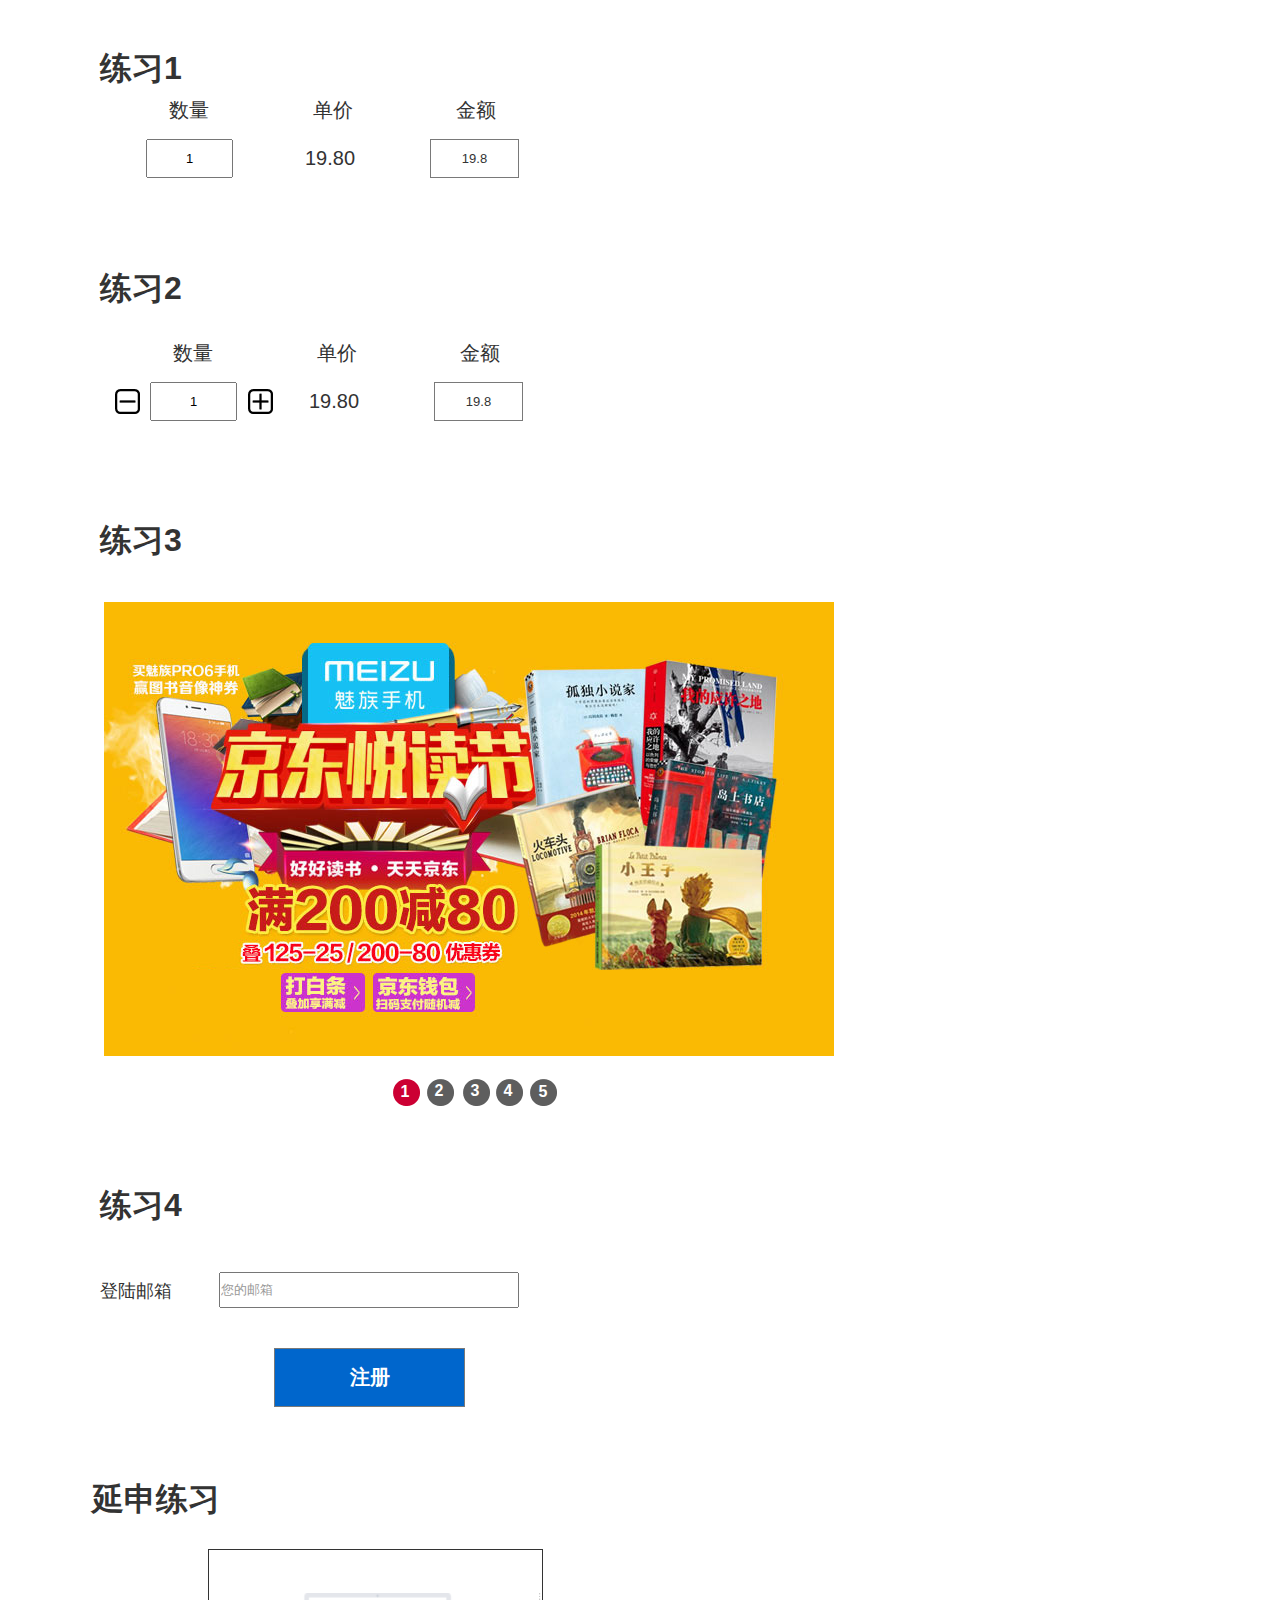
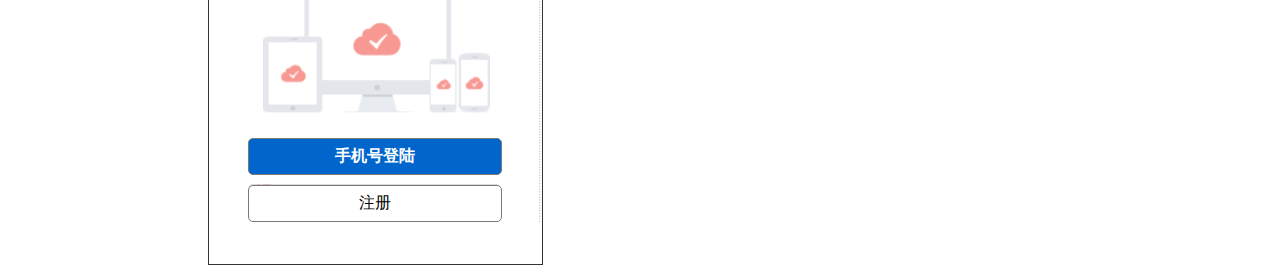
<file: resources/reload.html>
﻿<html>
	<head>
		<title></title>
	</head>
	<body>
	
	<script language="javascript">
	function getUrl() {
      var query = window.location.hash.substring(1);
      var vars = query.split("&&&");
      for (var i=0;i<vars.length;i++) {
        var url = vars[i];
        return decodeURI(url).replace("html%23","html#");
      } 
    }

    var rel = '../';
    var url = getUrl();
    if (url.indexOf(":") > 0 && url.indexOf(":") < 10) rel = '';
	self.location.href = rel + url;
	</script>
	
	</body>
</html>
</file>
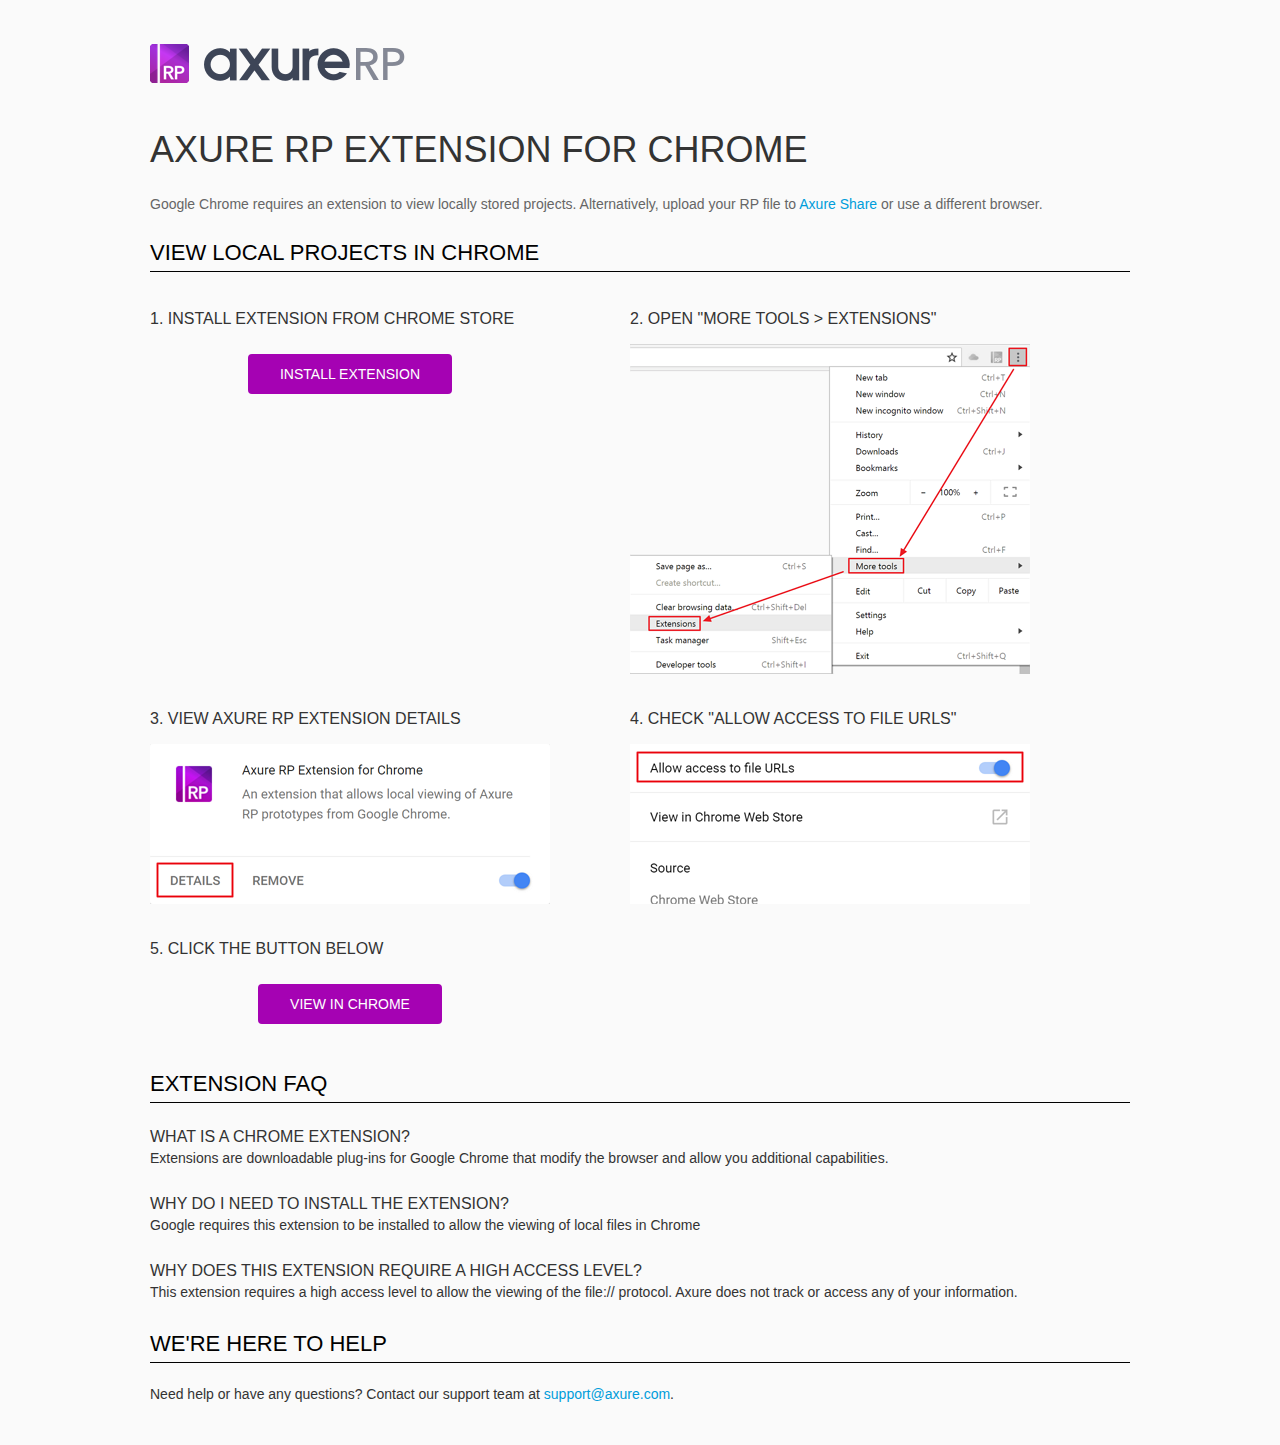
<file: resources/chrome/chrome.html>
<html>
<head>
    <title>Install the Axure RP Chrome Extension</title>
    <style type="text/css">
        *
        {
            font-family: Helvetica, Arial, sans-serif;
        }
        body
        {
            text-align: center;
            background-color: #fafafa;
        }
        p
        {
            font-size: 14px;
            line-height: 18px;
            color: #333333;
        }
        div.container
        {
            width: 980px;
            margin-left: auto;
            margin-right: auto;
            text-align: left;
        }
        a
        {
            text-decoration: none;
            color: #009dda;
        }
        .button
        {
            background: #A502B3;
            font: normal 16px Arial, sans-serif;
            color: #FFFFFF;
            padding: 10px 30px 10px 30px;
            border: 2px solid #A502B3;
            display: inline-block;
            margin-top: 10px;
            text-transform: uppercase;
            font-size: 14px;
	    border-radius: 4px;
        }
        a:hover.button
        {
            border: 2px solid #A502B3;
	    color: #A502B3;
	    background-color: #FFFFFF;
        }
        div.left
        {
            width: 400px;
            float: left;
            margin-right: 80px;
        }
        div.right
        {
            width: 400px;
            float: left;
        }
        div.buttonContainer
        {
            text-align: center;
        }
        h1
        {
            font-size: 36px;
            color: #333333;
            line-height: 50px;
            margin-bottom: 20px;
            font-weight: normal;
        }
        h2
        {
            font-size: 24px;
            font-weight: normal;
            color: #08639C;
            text-align: center;
        }
        h3
        {
            font-size: 16px;
            color: #333333;
            font-weight: normal;
	    text-transform: uppercase;
        }
        .heading
        {
            border-bottom: 1px solid black;
	    height: 36px;
            line-height: 36px;
            font-size: 22px;
            color: #000000;

        }
        span.faq
        {
            font-size: 16px;
	    line-height: 24px;
            font-weight: normal;
	    text-transform: uppercase;
            color: #333333;
            display: block;
        }
    </style>
</head>
<body>
    <div class="container">
        <br />
        <br />
        <img src="axure_logo.png" alt="axure" />
        <br />
	<br />
        <h1>
            AXURE RP EXTENSION FOR CHROME</h1>
        <p style="font-size: 14px; color: #666666; margin-top: 10px;">
            Google Chrome requires an extension to view locally stored projects. Alternatively,
            upload your RP file to <a href="https://share.axure.com">Axure Share</a> or use a different
            browser.</p>
        <h3 class="heading">
            VIEW LOCAL PROJECTS IN CHROME</h3>
        <div class="left">
            <h3>
                1. Install Extension from Chrome Store</h3>
            <div class="buttonContainer">
                <a class="button" href="https://chrome.google.com/webstore/detail/dogkpdfcklifaemcdfbildhcofnopogp"
                    target="_blank">Install Extension</a>
            </div>
        </div>
        <div class="right">
            <h3>
                2. Open "More Tools > Extensions"</h3>
            <img src="extensions.png" alt="extensions"/>
        </div>
        <div style="clear: both; height: 20px;">
            &nbsp;</div>
       <div class="left">
            <h3>
                3. View Axure RP Extension Details</h3>
            <img src="details.png" alt="extension details"/>
            </div>
	<div class="right">
            <h3>
                4. Check "Allow access to file URLs"</h3>
            <img src="allow-access.png" alt="allow access"/>
        </div>
   <div style="clear: both; height: 20px;">
            &nbsp;</div>
        <div class="left">
            <h3>
                5. Click the button below</h3>
            <div class="buttonContainer">
                <a class="button" href="../../start.html">View in Chrome</a>
            </div>
        </div>
        <div style="clear: both; height: 20px;">
        </div>
        <h3 class="heading">
            EXTENSION FAQ</h3>
        <p>
            <span class="faq">What is a Chrome Extension?</span> Extensions are downloadable
            plug-ins for Google Chrome that modify the browser
            and allow you additional capabilities.
        </p>
        <p style="margin-top: 25px;">
            <span class="faq">Why do I need to install the extension?</span> Google requires
            this extension to be installed to allow the viewing of local files in
            Chrome
        </p>
        <p style="margin-top: 25px; margin-bottom: 25px;">
            <span class="faq">Why does this extension require a high access level?</span> This
            extension requires a high access level to allow the viewing of the file://
            protocol. Axure does not track or access any of your information.
        </p>
        <h3 class="heading">
           WE'RE HERE TO HELP</h3>
        <p>
            Need help or have any questions? Contact our support team at <a href="mailto:support@axure.com">
                support@axure.com</a>.
        </p>
        <div style="clear: both; height: 20px;">
        </div>
    </div>
</body>
</html>
</file>
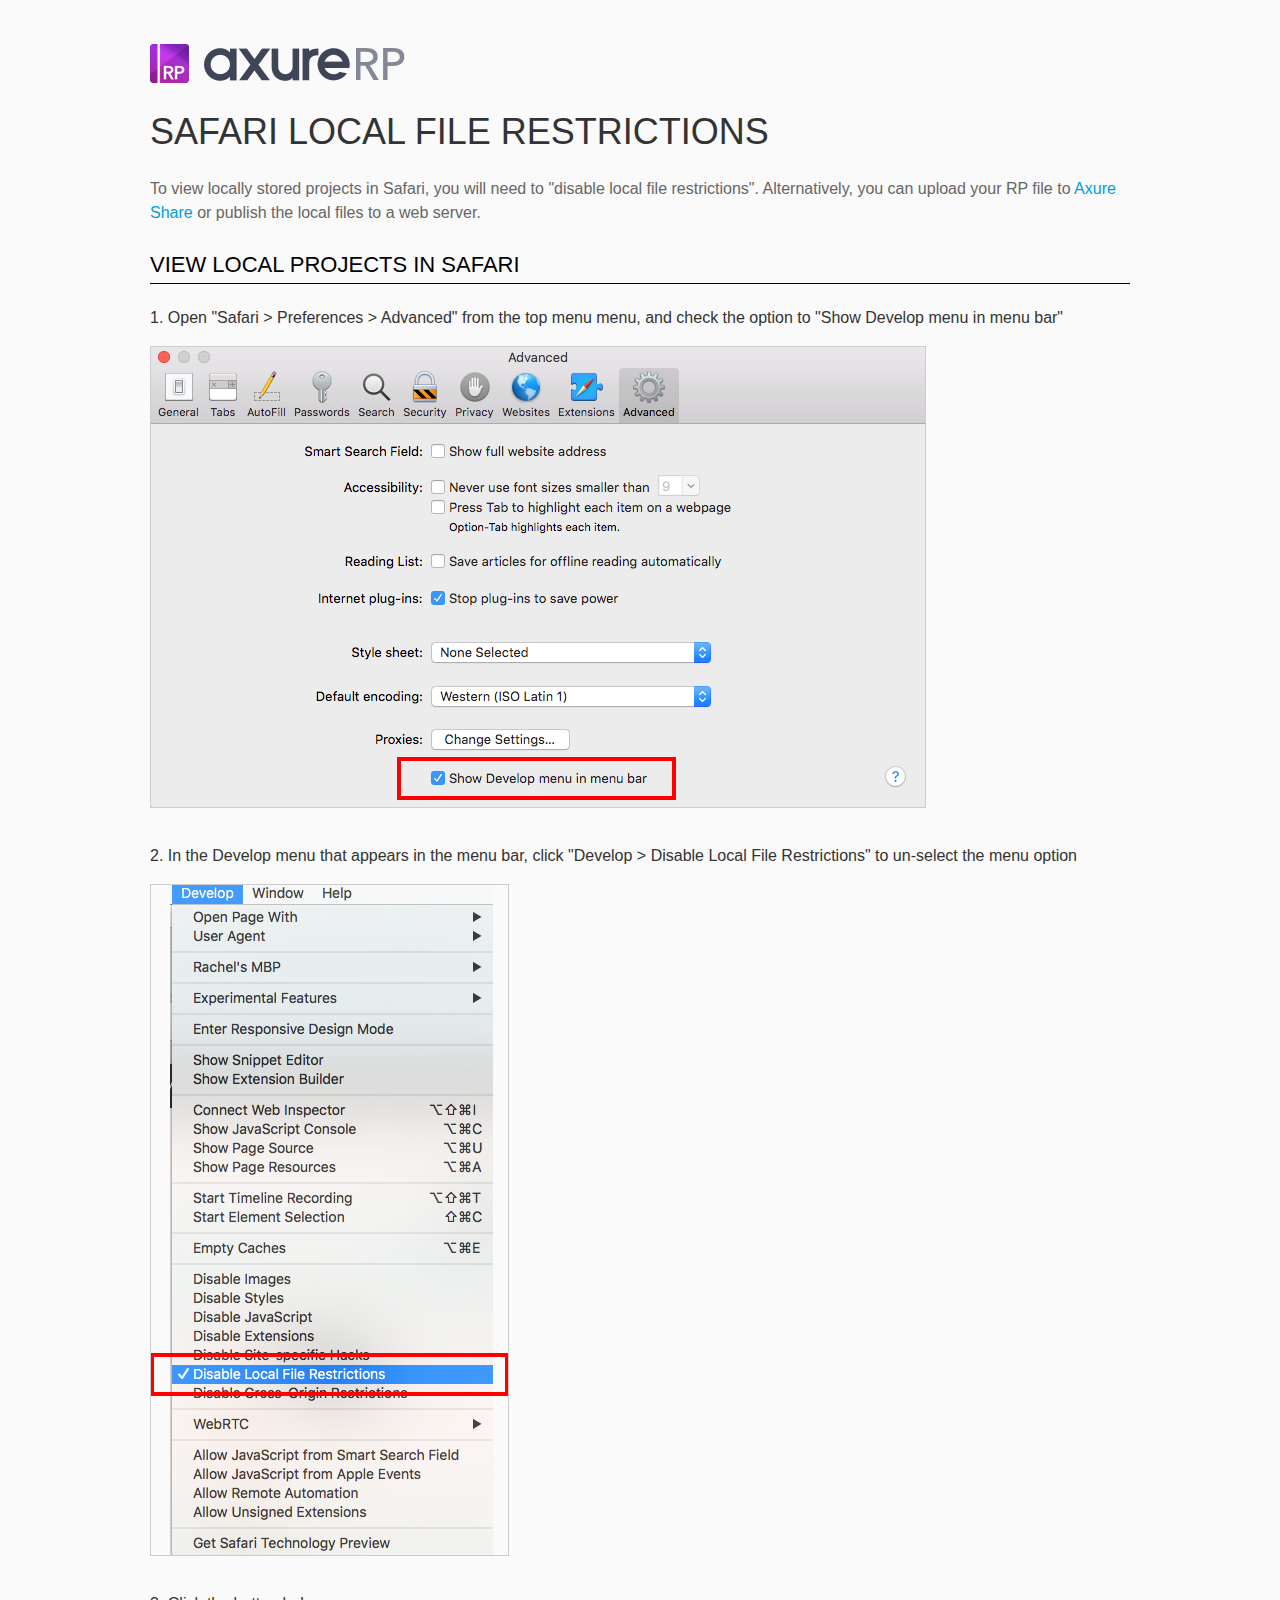
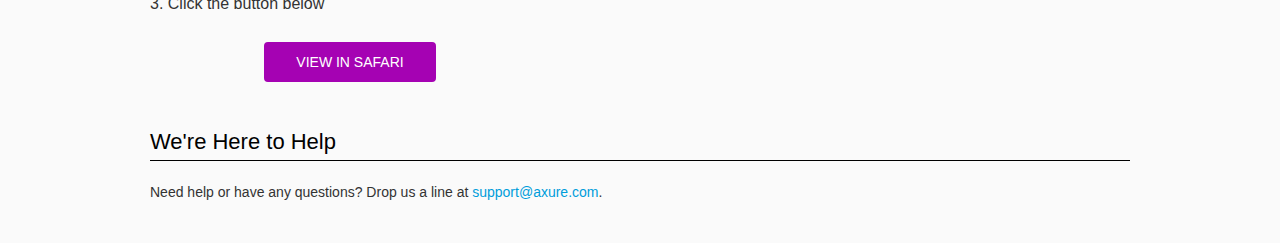
<file: resources/chrome/safari.html>
<html>
<head>
    <title>Axure RP - Safari Local File Restrictions</title>
    <style type="text/css">
        *
        {
            font-family: Helvetica, Arial, sans-serif;
        }
        body
        {
            text-align: center;
            background-color: #fafafa;
        }
        p
        {
            font-size: 14px;
            line-height: 18px;
            color: #333333;
        }
        div.container
        {
            width: 980px;
            margin-left: auto;
            margin-right: auto;
            text-align: left;
        }
        a
        {
            text-decoration: none;
            color: #009dda;
        }
        .button
        {
            background: #A502B3;
            font: normal 16px Arial, sans-serif;
            color: #FFFFFF;
            padding: 10px 30px 10px 30px;
            border: 2px solid #A502B3;
            display: inline-block;
            margin-top: 10px;
            text-transform: uppercase;
            font-size: 14px;
	    border-radius: 4px;
        }
        a:hover.button
        {
            border: 2px solid #A502B3;
	    color: #A502B3;
	    background-color: #FFFFFF;
        }
        div.left
        {
            width: 400px;
            float: left;
            margin-right: 80px;
        }
        div.right
        {
            width: 400px;
            float: left;
        }
        div.buttonContainer
        {
            text-align: center;
        }
        h1
        {
            font-size: 36px;
            color: #333333;
            line-height: 50px;
            margin-bottom: 20px;
            font-weight: normal;
        }
        h2
        {
            font-size: 24px;
            font-weight: normal;
            color: #08639C;
            text-align: center;
        }
        h3
        {
            font-size: 16px;
            line-height: 24px;
            color: #333333;
            font-weight: normal;
        }
        .heading
        {
            border-bottom: 1px solid black;
	    height: 36px;
            line-height: 36px;
            font-size: 22px;
            color: #000000;
        }
        span.faq
        {
            font-size: 16px;
            font-weight: normal;
	    text-transform: uppercase;
            color: #333333;
            display: block;
        }
    </style>
</head>
<body>
    <div class="container">
        <br />
        <br />
        <img src="axure_logo.png" alt="axure" />
        <br />
        <h1>
            SAFARI LOCAL FILE RESTRICTIONS</h1>
        <p style="font-size: 16px; line-height: 24px; color: #666666; margin-top: 10px;">
            To view locally stored projects in Safari, you will need to "disable local file restrictions". Alternatively,
            you can upload your RP file to <a href="https://share.axure.com">Axure Share</a> or publish the local files to a web server.</p>
        <h3 class="heading">
            VIEW LOCAL PROJECTS IN SAFARI</h3>
        <div class="">
            <h3>
                1. Open "Safari > Preferences > Advanced" from the top menu menu, and check the option to "Show Develop menu in menu bar"</h3>
            <img src="safari_advanced.png" alt="advanced" />
        </div>
        <div style="clear: both; height: 20px;">
            &nbsp;
        </div>
        <div class="">
            <h3>
                2. In the Develop menu that appears in the menu bar, click "Develop > Disable Local File Restrictions" to un-select the menu option</h3>
            <img src="safari_restrictions.png" alt="extensions" />
        </div>
        <div style="clear: both; height: 20px;">
            &nbsp;</div>
        <div class="left">
            <h3>
                3. Click the button below
            </h3>
            <div class="buttonContainer">
                <a class="button" href="../../start.html">View in Safari</a>
            </div>
        </div>
        <div style="clear: both; height: 20px;">
        </div>
        <h3 class="heading">
            We're Here to Help</h3>
        <p>
            Need help or have any questions? Drop us a line at <a href="mailto:support@axure.com">
                support@axure.com</a>.
        </p>
        <div style="clear: both; height: 20px;">
        </div>
    </div>
</body>
</html>
</file>
<file: resources/css/axure_rp_page.css>
﻿/* so the window resize fires within a frame in IE7 */
html, body {
    height: 100%;
}

a {
    color: inherit;
}

p {
    margin: 0px;
    text-rendering: optimizeLegibility;
    font-feature-settings: "kern" 1;
    -webkit-font-feature-settings: "kern";
    -moz-font-feature-settings: "kern";
    -moz-font-feature-settings: "kern=1";
    font-kerning: normal;
}

iframe {
    background: #FFFFFF;
}

/* to match IE with C, FF */
input {
    padding: 1px 0px 1px 0px;
    box-sizing: border-box;
    -moz-box-sizing: border-box;
}

textarea {
    margin: 0px;
    box-sizing: border-box;
    -moz-box-sizing: border-box;
}

div.intcases {
    font-family: arial; 
    font-size: 12px;
    text-align:left; 
    border:1px solid #AAA; 
    background:#FFF none repeat scroll 0% 0%; 
    z-index:9999; 
    visibility:hidden; 
    position:absolute;
    padding: 0px;
    border-radius: 3px;
    white-space: nowrap;
}

div.intcaselink {
    cursor: pointer;
    padding: 3px 8px 3px 8px;
    margin: 5px;
    background:#EEE none repeat scroll 0% 0%; 
    border:1px solid #AAA;
    border-radius: 3px;
}

div.refpageimage {
    position: absolute;
    left: 0px;
    top: 0px;
    font-size: 0px;
    width: 16px;
    height: 16px;
    cursor: pointer;
    background-image: url(images/newwindow.gif);
    background-repeat: no-repeat;
}

div.annnoteimage {
    position: absolute;
    left: 0px;
    top: 0px;
    font-size: 0px;
    /*width: 16px;
    height: 12px;*/
    cursor: help;
    /*background-image: url(images/note.gif);*/
    /*background-repeat: no-repeat;*/
    width: 13px;
    height: 12px;
    padding-top: 1px;
    text-align: center;
    background-color: #138CDD;
    -moz-box-shadow: 1px 1px 3px #aaa;
    -webkit-box-shadow: 1px 1px 3px #aaa;
    box-shadow: 1px 1px 3px #aaa;
}

div.annnoteline {
    display: inline-block;
    width: 9px;
    height: 1px;
    border-bottom: 1px solid white;
    margin-top: 1px;
}

div.annnotelabel {
    position: absolute;
    left: 0px;
    top: 0px;
    font-family: Helvetica,Arial;
    font-size: 10px;
    /*border: 1px solid rgb(166,221,242);*/
    cursor: help;
    /*background:rgb(0,157,217) none repeat scroll 0% 0%;*/ 
    padding: 1px 3px 1px 3px;
    white-space: nowrap;
    color: white;
    
    background-color: #138CDD;
    -moz-box-shadow: 1px 1px 3px #aaa;
    -webkit-box-shadow: 1px 1px 3px #aaa;
    box-shadow: 1px 1px 3px #aaa;
}

.annotation {
    font-size: 12px;
    padding-left: 2px;
    margin-bottom: 5px;
}

.annotationName {
    /*font-size: 13px;
    font-weight: bold;
    margin-bottom: 3px;
    white-space: nowrap;*/

    font-family: 'Trebuchet MS';
    font-size: 14px;
    font-weight: bold;
    margin-bottom: 5px;
    white-space: nowrap;
}

.annotationValue {
    font-family: Arial, Helvetica, Sans-Serif;
    font-size: 12px;
    color: #4a4a4a;
    line-height: 21px;
    margin-bottom: 20px;
}

.noteLink {
    text-decoration: inherit;
    color: inherit;
}

.noteLink:hover {
    background-color: white;
}

/* this is a fix for the issue where dialogs jump around and takes the text-align from the body */
.dialogFix {
    position:absolute;
    text-align:left;
    border: 1px solid #8f949a;
}


@keyframes pulsate {
  from {
    box-shadow: 0 0 10px #15d6ba;
  }
  to {
    box-shadow: 0 0 20px #15d6ba;
  }
}

@-webkit-keyframes pulsate {
  from {
    -webkit-box-shadow: 0 0 10px #15d6ba;
    box-shadow: 0 0 10px #15d6ba;
  }
  to {
    -webkit-box-shadow: 0 0 20px #15d6ba;
    box-shadow: 0 0 20px #15d6ba;
  }
}
 
@-moz-keyframes pulsate {
  from {
    -moz-box-shadow: 0 0 10px #15d6ba;
    box-shadow: 0 0 10px #15d6ba;
  }
  to {
    -moz-box-shadow: 0 0 20px #15d6ba;
    box-shadow: 0 0 20px #15d6ba;
  }
}

.legacyPulsateBorder {
    /*border: 5px solid #15d6ba;
    margin: -5px;*/
    -moz-box-shadow: 0 0 10px 3px #15d6ba;
    box-shadow: 0 0 10px 3px #15d6ba;
}

.pulsateBorder {
  animation-name: pulsate;
  animation-timing-function: ease-in-out;
  animation-duration: 0.9s;
  animation-iteration-count: infinite;
  animation-direction: alternate;
  
  -webkit-animation-name: pulsate;
  -webkit-animation-timing-function: ease-in-out;
  -webkit-animation-duration: 0.9s;
  -webkit-animation-iteration-count: infinite;
  -webkit-animation-direction: alternate;

  -moz-animation-name: pulsate;
  -moz-animation-timing-function: ease-in-out;
  -moz-animation-duration: 0.9s;
  -moz-animation-iteration-count: infinite;
  -moz-animation-direction: alternate;
}

.ax_default_hidden, .ax_default_unplaced{
    display: none;
    visibility: hidden;
}

.widgetNoteSelected {
    -moz-box-shadow: 0 0 10px 3px #138CDD;
    box-shadow: 0 0 10px 3px #138CDD;
    /*-moz-box-shadow: 0 0 20px #3915d6;
    box-shadow: 0 0 20px #3915d6;*/
    /*border: 3px solid #3915d6;*/
    /*margin: -3px;*/
}


.singleImg {
    display: none;
    visibility: hidden;
}
</file>
<file: data/styles.css>
﻿.ax_default {
  font-family:'Arial Normal', 'Arial';
  font-weight:400;
  font-style:normal;
  font-size:13px;
  color:#333333;
  text-align:center;
  line-height:normal;
}
.box_1 {
}
.placeholder {
}
.button {
}
._图片 {
}
._一级标题 {
  font-family:'Arial Normal', 'Arial';
  font-weight:bold;
  font-style:normal;
  font-size:32px;
  text-align:left;
}
._二级标题 {
  font-family:'Arial Normal', 'Arial';
  font-weight:bold;
  font-style:normal;
  font-size:24px;
  text-align:left;
}
._三级标题 {
  font-family:'Arial Normal', 'Arial';
  font-weight:bold;
  font-style:normal;
  font-size:18px;
  text-align:left;
}
._四级标题 {
  font-family:'Arial Normal', 'Arial';
  font-weight:bold;
  font-style:normal;
  font-size:14px;
  text-align:left;
}
._五级标题 {
  font-family:'Arial Normal', 'Arial';
  font-weight:bold;
  font-style:normal;
  text-align:left;
}
._六级标题 {
  font-family:'Arial Normal', 'Arial';
  font-weight:bold;
  font-style:normal;
  font-size:10px;
  text-align:left;
}
._文本段落 {
  text-align:left;
}
.text_field {
  color:#000000;
  text-align:left;
}
._流程形状 {
}
</file>
<file: files/index/styles.css>
﻿body {
  margin:0px;
  background-image:none;
  position:static;
  left:auto;
  width:834px;
  margin-left:0;
  margin-right:0;
  text-align:left;
}
#base {
  position:absolute;
  z-index:0;
}
#u0 {
  border-width:0px;
  position:absolute;
  left:0px;
  top:0px;
  width:0px;
  height:0px;
}
#u1_div {
  border-width:0px;
  position:absolute;
  left:0px;
  top:0px;
  width:87px;
  height:32px;
  background:inherit;
  background-color:rgba(255, 255, 255, 0);
  border:none;
  border-radius:0px;
  -moz-box-shadow:none;
  -webkit-box-shadow:none;
  box-shadow:none;
  font-family:'Arial Normal', 'Arial';
  font-weight:400;
  font-style:normal;
  font-size:20px;
}
#u1 {
  border-width:0px;
  position:absolute;
  left:169px;
  top:97px;
  width:87px;
  height:32px;
  font-family:'Arial Normal', 'Arial';
  font-weight:400;
  font-style:normal;
  font-size:20px;
}
#u1_text {
  border-width:0px;
  position:absolute;
  left:0px;
  top:0px;
  width:87px;
  word-wrap:break-word;
}
#u2_div {
  border-width:0px;
  position:absolute;
  left:0px;
  top:0px;
  width:87px;
  height:32px;
  background:inherit;
  background-color:rgba(255, 255, 255, 0);
  border:none;
  border-radius:0px;
  -moz-box-shadow:none;
  -webkit-box-shadow:none;
  box-shadow:none;
  font-family:'Arial Normal', 'Arial';
  font-weight:400;
  font-style:normal;
  font-size:20px;
}
#u2 {
  border-width:0px;
  position:absolute;
  left:313px;
  top:97px;
  width:87px;
  height:32px;
  font-family:'Arial Normal', 'Arial';
  font-weight:400;
  font-style:normal;
  font-size:20px;
}
#u2_text {
  border-width:0px;
  position:absolute;
  left:0px;
  top:0px;
  width:87px;
  word-wrap:break-word;
}
#u3_div {
  border-width:0px;
  position:absolute;
  left:0px;
  top:0px;
  width:87px;
  height:32px;
  background:inherit;
  background-color:rgba(255, 255, 255, 0);
  border:none;
  border-radius:0px;
  -moz-box-shadow:none;
  -webkit-box-shadow:none;
  box-shadow:none;
  font-family:'Arial Normal', 'Arial';
  font-weight:400;
  font-style:normal;
  font-size:20px;
}
#u3 {
  border-width:0px;
  position:absolute;
  left:456px;
  top:97px;
  width:87px;
  height:32px;
  font-family:'Arial Normal', 'Arial';
  font-weight:400;
  font-style:normal;
  font-size:20px;
}
#u3_text {
  border-width:0px;
  position:absolute;
  left:0px;
  top:0px;
  width:87px;
  word-wrap:break-word;
}
#u4_div {
  border-width:0px;
  position:absolute;
  left:0px;
  top:0px;
  width:87px;
  height:31px;
  background:inherit;
  background-color:rgba(255, 255, 255, 0);
  border:none;
  border-radius:0px;
  -moz-box-shadow:none;
  -webkit-box-shadow:none;
  box-shadow:none;
  font-family:'Arial Normal', 'Arial';
  font-weight:400;
  font-style:normal;
  font-size:20px;
}
#u4 {
  border-width:0px;
  position:absolute;
  left:305px;
  top:147px;
  width:87px;
  height:31px;
  font-family:'Arial Normal', 'Arial';
  font-weight:400;
  font-style:normal;
  font-size:20px;
}
#u4_text {
  border-width:0px;
  position:absolute;
  left:0px;
  top:0px;
  width:87px;
  word-wrap:break-word;
}
#u5 {
  border-width:0px;
  position:absolute;
  left:146px;
  top:139px;
  width:87px;
  height:39px;
}
#u5_input {
  position:absolute;
  left:0px;
  top:0px;
  width:87px;
  height:39px;
  font-family:'Arial Normal', 'Arial';
  font-weight:400;
  font-style:normal;
  font-size:13px;
  text-decoration:none;
  color:#000000;
  text-align:center;
}
#u6_div {
  border-width:0px;
  position:absolute;
  left:0px;
  top:0px;
  width:89px;
  height:39px;
  background:inherit;
  background-color:rgba(255, 255, 255, 1);
  box-sizing:border-box;
  border-width:1px;
  border-style:solid;
  border-color:rgba(121, 121, 121, 1);
  border-radius:0px;
  -moz-box-shadow:none;
  -webkit-box-shadow:none;
  box-shadow:none;
}
#u6 {
  border-width:0px;
  position:absolute;
  left:430px;
  top:139px;
  width:89px;
  height:39px;
}
#u6_text {
  border-width:0px;
  position:absolute;
  left:2px;
  top:12px;
  width:85px;
  word-wrap:break-word;
}
#u7_div {
  border-width:0px;
  position:absolute;
  left:0px;
  top:0px;
  width:83px;
  height:37px;
  background:inherit;
  background-color:rgba(255, 255, 255, 0);
  border:none;
  border-radius:0px;
  -moz-box-shadow:none;
  -webkit-box-shadow:none;
  box-shadow:none;
  font-family:'Arial Negreta', 'Arial Normal', 'Arial';
  font-weight:700;
  font-style:normal;
}
#u7 {
  border-width:0px;
  position:absolute;
  left:100px;
  top:47px;
  width:83px;
  height:37px;
  font-family:'Arial Negreta', 'Arial Normal', 'Arial';
  font-weight:700;
  font-style:normal;
}
#u7_text {
  border-width:0px;
  position:absolute;
  left:0px;
  top:0px;
  width:83px;
  white-space:nowrap;
}
#u8 {
  border-width:0px;
  position:absolute;
  left:0px;
  top:0px;
  width:0px;
  height:0px;
}
#u9_div {
  border-width:0px;
  position:absolute;
  left:0px;
  top:0px;
  width:83px;
  height:37px;
  background:inherit;
  background-color:rgba(255, 255, 255, 0);
  border:none;
  border-radius:0px;
  -moz-box-shadow:none;
  -webkit-box-shadow:none;
  box-shadow:none;
  font-family:'Arial Negreta', 'Arial Normal', 'Arial';
  font-weight:700;
  font-style:normal;
}
#u9 {
  border-width:0px;
  position:absolute;
  left:100px;
  top:267px;
  width:83px;
  height:37px;
  font-family:'Arial Negreta', 'Arial Normal', 'Arial';
  font-weight:700;
  font-style:normal;
}
#u9_text {
  border-width:0px;
  position:absolute;
  left:0px;
  top:0px;
  width:83px;
  white-space:nowrap;
}
#u10_div {
  border-width:0px;
  position:absolute;
  left:0px;
  top:0px;
  width:87px;
  height:32px;
  background:inherit;
  background-color:rgba(255, 255, 255, 0);
  border:none;
  border-radius:0px;
  -moz-box-shadow:none;
  -webkit-box-shadow:none;
  box-shadow:none;
  font-family:'Arial Normal', 'Arial';
  font-weight:400;
  font-style:normal;
  font-size:20px;
}
#u10 {
  border-width:0px;
  position:absolute;
  left:173px;
  top:340px;
  width:87px;
  height:32px;
  font-family:'Arial Normal', 'Arial';
  font-weight:400;
  font-style:normal;
  font-size:20px;
}
#u10_text {
  border-width:0px;
  position:absolute;
  left:0px;
  top:0px;
  width:87px;
  word-wrap:break-word;
}
#u11_div {
  border-width:0px;
  position:absolute;
  left:0px;
  top:0px;
  width:87px;
  height:32px;
  background:inherit;
  background-color:rgba(255, 255, 255, 0);
  border:none;
  border-radius:0px;
  -moz-box-shadow:none;
  -webkit-box-shadow:none;
  box-shadow:none;
  font-family:'Arial Normal', 'Arial';
  font-weight:400;
  font-style:normal;
  font-size:20px;
}
#u11 {
  border-width:0px;
  position:absolute;
  left:317px;
  top:340px;
  width:87px;
  height:32px;
  font-family:'Arial Normal', 'Arial';
  font-weight:400;
  font-style:normal;
  font-size:20px;
}
#u11_text {
  border-width:0px;
  position:absolute;
  left:0px;
  top:0px;
  width:87px;
  word-wrap:break-word;
}
#u12_div {
  border-width:0px;
  position:absolute;
  left:0px;
  top:0px;
  width:87px;
  height:32px;
  background:inherit;
  background-color:rgba(255, 255, 255, 0);
  border:none;
  border-radius:0px;
  -moz-box-shadow:none;
  -webkit-box-shadow:none;
  box-shadow:none;
  font-family:'Arial Normal', 'Arial';
  font-weight:400;
  font-style:normal;
  font-size:20px;
}
#u12 {
  border-width:0px;
  position:absolute;
  left:460px;
  top:340px;
  width:87px;
  height:32px;
  font-family:'Arial Normal', 'Arial';
  font-weight:400;
  font-style:normal;
  font-size:20px;
}
#u12_text {
  border-width:0px;
  position:absolute;
  left:0px;
  top:0px;
  width:87px;
  word-wrap:break-word;
}
#u13_div {
  border-width:0px;
  position:absolute;
  left:0px;
  top:0px;
  width:87px;
  height:31px;
  background:inherit;
  background-color:rgba(255, 255, 255, 0);
  border:none;
  border-radius:0px;
  -moz-box-shadow:none;
  -webkit-box-shadow:none;
  box-shadow:none;
  font-family:'Arial Normal', 'Arial';
  font-weight:400;
  font-style:normal;
  font-size:20px;
}
#u13 {
  border-width:0px;
  position:absolute;
  left:309px;
  top:390px;
  width:87px;
  height:31px;
  font-family:'Arial Normal', 'Arial';
  font-weight:400;
  font-style:normal;
  font-size:20px;
}
#u13_text {
  border-width:0px;
  position:absolute;
  left:0px;
  top:0px;
  width:87px;
  word-wrap:break-word;
}
#u14 {
  border-width:0px;
  position:absolute;
  left:150px;
  top:382px;
  width:87px;
  height:39px;
}
#u14_input {
  position:absolute;
  left:0px;
  top:0px;
  width:87px;
  height:39px;
  font-family:'Arial Normal', 'Arial';
  font-weight:400;
  font-style:normal;
  font-size:13px;
  text-decoration:none;
  color:#000000;
  text-align:center;
}
#u15_div {
  border-width:0px;
  position:absolute;
  left:0px;
  top:0px;
  width:89px;
  height:39px;
  background:inherit;
  background-color:rgba(255, 255, 255, 1);
  box-sizing:border-box;
  border-width:1px;
  border-style:solid;
  border-color:rgba(121, 121, 121, 1);
  border-radius:0px;
  -moz-box-shadow:none;
  -webkit-box-shadow:none;
  box-shadow:none;
}
#u15 {
  border-width:0px;
  position:absolute;
  left:434px;
  top:382px;
  width:89px;
  height:39px;
}
#u15_text {
  border-width:0px;
  position:absolute;
  left:2px;
  top:12px;
  width:85px;
  word-wrap:break-word;
}
#u16_img {
  border-width:0px;
  position:absolute;
  left:0px;
  top:0px;
  width:25px;
  height:25px;
}
#u16 {
  border-width:0px;
  position:absolute;
  left:248px;
  top:389px;
  width:25px;
  height:25px;
}
#u16_text {
  border-width:0px;
  position:absolute;
  left:0px;
  top:0px;
  width:0px;
  visibility:hidden;
  word-wrap:break-word;
}
#u17_img {
  border-width:0px;
  position:absolute;
  left:0px;
  top:0px;
  width:25px;
  height:25px;
}
#u17 {
  border-width:0px;
  position:absolute;
  left:115px;
  top:389px;
  width:25px;
  height:25px;
}
#u17_text {
  border-width:0px;
  position:absolute;
  left:0px;
  top:0px;
  width:0px;
  visibility:hidden;
  word-wrap:break-word;
}
#u18 {
  border-width:0px;
  position:absolute;
  left:0px;
  top:0px;
  width:0px;
  height:0px;
}
#u19 {
  position:absolute;
  left:104px;
  top:602px;
}
#u19_state0 {
  position:relative;
  left:0px;
  top:0px;
  width:730px;
  height:454px;
  background-image:none;
}
#u19_state0_content {
  border-width:0px;
  position:absolute;
  left:0px;
  top:0px;
  width:1px;
  height:1px;
}
#u20_img {
  border-width:0px;
  position:absolute;
  left:0px;
  top:0px;
  width:730px;
  height:454px;
}
#u20 {
  border-width:0px;
  position:absolute;
  left:0px;
  top:0px;
  width:730px;
  height:454px;
}
#u20_text {
  border-width:0px;
  position:absolute;
  left:0px;
  top:0px;
  width:0px;
  visibility:hidden;
  word-wrap:break-word;
}
#u19_state1 {
  position:relative;
  left:0px;
  top:0px;
  width:730px;
  height:454px;
  visibility:hidden;
  background-image:none;
}
#u19_state1_content {
  border-width:0px;
  position:absolute;
  left:0px;
  top:0px;
  width:1px;
  height:1px;
}
#u21_img {
  border-width:0px;
  position:absolute;
  left:0px;
  top:0px;
  width:730px;
  height:454px;
}
#u21 {
  border-width:0px;
  position:absolute;
  left:0px;
  top:0px;
  width:730px;
  height:454px;
}
#u21_text {
  border-width:0px;
  position:absolute;
  left:0px;
  top:0px;
  width:0px;
  visibility:hidden;
  word-wrap:break-word;
}
#u19_state2 {
  position:relative;
  left:0px;
  top:0px;
  width:730px;
  height:454px;
  visibility:hidden;
  background-image:none;
}
#u19_state2_content {
  border-width:0px;
  position:absolute;
  left:0px;
  top:0px;
  width:1px;
  height:1px;
}
#u22_img {
  border-width:0px;
  position:absolute;
  left:0px;
  top:0px;
  width:730px;
  height:454px;
}
#u22 {
  border-width:0px;
  position:absolute;
  left:0px;
  top:0px;
  width:730px;
  height:454px;
}
#u22_text {
  border-width:0px;
  position:absolute;
  left:0px;
  top:0px;
  width:0px;
  visibility:hidden;
  word-wrap:break-word;
}
#u19_state3 {
  position:relative;
  left:0px;
  top:0px;
  width:730px;
  height:454px;
  visibility:hidden;
  background-image:none;
}
#u19_state3_content {
  border-width:0px;
  position:absolute;
  left:0px;
  top:0px;
  width:1px;
  height:1px;
}
#u23_img {
  border-width:0px;
  position:absolute;
  left:0px;
  top:0px;
  width:730px;
  height:454px;
}
#u23 {
  border-width:0px;
  position:absolute;
  left:0px;
  top:0px;
  width:730px;
  height:454px;
}
#u23_text {
  border-width:0px;
  position:absolute;
  left:0px;
  top:0px;
  width:0px;
  visibility:hidden;
  word-wrap:break-word;
}
#u19_state4 {
  position:relative;
  left:0px;
  top:0px;
  width:730px;
  height:454px;
  visibility:hidden;
  background-image:none;
}
#u19_state4_content {
  border-width:0px;
  position:absolute;
  left:0px;
  top:0px;
  width:1px;
  height:1px;
}
#u24_img {
  border-width:0px;
  position:absolute;
  left:0px;
  top:0px;
  width:730px;
  height:454px;
}
#u24 {
  border-width:0px;
  position:absolute;
  left:0px;
  top:0px;
  width:730px;
  height:454px;
}
#u24_text {
  border-width:0px;
  position:absolute;
  left:0px;
  top:0px;
  width:0px;
  visibility:hidden;
  word-wrap:break-word;
}
#u25_div {
  border-width:0px;
  position:absolute;
  left:0px;
  top:0px;
  width:83px;
  height:37px;
  background:inherit;
  background-color:rgba(255, 255, 255, 0);
  border:none;
  border-radius:0px;
  -moz-box-shadow:none;
  -webkit-box-shadow:none;
  box-shadow:none;
  font-family:'Arial Negreta', 'Arial Normal', 'Arial';
  font-weight:700;
  font-style:normal;
  font-size:32px;
}
#u25 {
  border-width:0px;
  position:absolute;
  left:100px;
  top:519px;
  width:83px;
  height:37px;
  font-family:'Arial Negreta', 'Arial Normal', 'Arial';
  font-weight:700;
  font-style:normal;
  font-size:32px;
}
#u25_text {
  border-width:0px;
  position:absolute;
  left:0px;
  top:0px;
  width:83px;
  white-space:nowrap;
}
#u26 {
  position:absolute;
  left:393px;
  top:1079px;
}
#u26_state0 {
  position:relative;
  left:0px;
  top:0px;
  width:164px;
  height:27px;
  background-image:none;
}
#u26_state0_content {
  border-width:0px;
  position:absolute;
  left:0px;
  top:0px;
  width:1px;
  height:1px;
}
#u27 {
  border-width:0px;
  position:absolute;
  left:0px;
  top:0px;
  width:0px;
  height:0px;
}
#u28_img {
  border-width:0px;
  position:absolute;
  left:0px;
  top:0px;
  width:27px;
  height:27px;
}
#u28 {
  border-width:0px;
  position:absolute;
  left:0px;
  top:0px;
  width:27px;
  height:27px;
}
#u28_text {
  border-width:0px;
  position:absolute;
  left:0px;
  top:0px;
  width:0px;
  visibility:hidden;
  word-wrap:break-word;
}
#u29_img {
  border-width:0px;
  position:absolute;
  left:0px;
  top:0px;
  width:27px;
  height:27px;
}
#u29 {
  border-width:0px;
  position:absolute;
  left:34px;
  top:0px;
  width:27px;
  height:27px;
}
#u29_text {
  border-width:0px;
  position:absolute;
  left:0px;
  top:0px;
  width:0px;
  visibility:hidden;
  word-wrap:break-word;
}
#u30_img {
  border-width:0px;
  position:absolute;
  left:0px;
  top:0px;
  width:27px;
  height:27px;
}
#u30 {
  border-width:0px;
  position:absolute;
  left:70px;
  top:0px;
  width:27px;
  height:27px;
}
#u30_text {
  border-width:0px;
  position:absolute;
  left:0px;
  top:0px;
  width:0px;
  visibility:hidden;
  word-wrap:break-word;
}
#u31_img {
  border-width:0px;
  position:absolute;
  left:0px;
  top:0px;
  width:27px;
  height:27px;
}
#u31 {
  border-width:0px;
  position:absolute;
  left:103px;
  top:0px;
  width:27px;
  height:27px;
}
#u31_text {
  border-width:0px;
  position:absolute;
  left:0px;
  top:0px;
  width:0px;
  visibility:hidden;
  word-wrap:break-word;
}
#u32_img {
  border-width:0px;
  position:absolute;
  left:0px;
  top:0px;
  width:27px;
  height:27px;
}
#u32 {
  border-width:0px;
  position:absolute;
  left:137px;
  top:0px;
  width:27px;
  height:27px;
}
#u32_text {
  border-width:0px;
  position:absolute;
  left:0px;
  top:0px;
  width:0px;
  visibility:hidden;
  word-wrap:break-word;
}
#u33_div {
  border-width:0px;
  position:absolute;
  left:0px;
  top:0px;
  width:24px;
  height:21px;
  background:inherit;
  background-color:rgba(255, 255, 255, 0);
  border:none;
  border-radius:0px;
  -moz-box-shadow:none;
  -webkit-box-shadow:none;
  box-shadow:none;
  font-family:'Arial Negreta', 'Arial Normal', 'Arial';
  font-weight:700;
  font-style:normal;
  font-size:16px;
  color:#FFFFFF;
  text-align:center;
}
#u33 {
  border-width:0px;
  position:absolute;
  left:70px;
  top:3px;
  width:24px;
  height:21px;
  font-family:'Arial Negreta', 'Arial Normal', 'Arial';
  font-weight:700;
  font-style:normal;
  font-size:16px;
  color:#FFFFFF;
  text-align:center;
}
#u33_text {
  border-width:0px;
  position:absolute;
  left:0px;
  top:0px;
  width:24px;
  word-wrap:break-word;
}
#u34_div {
  border-width:0px;
  position:absolute;
  left:0px;
  top:0px;
  width:24px;
  height:21px;
  background:inherit;
  background-color:rgba(255, 255, 255, 0);
  border:none;
  border-radius:0px;
  -moz-box-shadow:none;
  -webkit-box-shadow:none;
  box-shadow:none;
  font-family:'Arial Negreta', 'Arial Normal', 'Arial';
  font-weight:700;
  font-style:normal;
  font-size:16px;
  color:#FFFFFF;
  text-align:center;
}
#u34 {
  border-width:0px;
  position:absolute;
  left:103px;
  top:3px;
  width:24px;
  height:21px;
  font-family:'Arial Negreta', 'Arial Normal', 'Arial';
  font-weight:700;
  font-style:normal;
  font-size:16px;
  color:#FFFFFF;
  text-align:center;
}
#u34_text {
  border-width:0px;
  position:absolute;
  left:0px;
  top:0px;
  width:24px;
  word-wrap:break-word;
}
#u35_div {
  border-width:0px;
  position:absolute;
  left:0px;
  top:0px;
  width:24px;
  height:21px;
  background:inherit;
  background-color:rgba(255, 255, 255, 0);
  border:none;
  border-radius:0px;
  -moz-box-shadow:none;
  -webkit-box-shadow:none;
  box-shadow:none;
  font-family:'Arial Negreta', 'Arial Normal', 'Arial';
  font-weight:700;
  font-style:normal;
  font-size:16px;
  color:#FFFFFF;
  text-align:center;
}
#u35 {
  border-width:0px;
  position:absolute;
  left:138px;
  top:4px;
  width:24px;
  height:21px;
  font-family:'Arial Negreta', 'Arial Normal', 'Arial';
  font-weight:700;
  font-style:normal;
  font-size:16px;
  color:#FFFFFF;
  text-align:center;
}
#u35_text {
  border-width:0px;
  position:absolute;
  left:0px;
  top:0px;
  width:24px;
  word-wrap:break-word;
}
#u36_div {
  border-width:0px;
  position:absolute;
  left:0px;
  top:0px;
  width:24px;
  height:21px;
  background:inherit;
  background-color:rgba(255, 255, 255, 0);
  border:none;
  border-radius:0px;
  -moz-box-shadow:none;
  -webkit-box-shadow:none;
  box-shadow:none;
  font-family:'Arial Negreta', 'Arial Normal', 'Arial';
  font-weight:700;
  font-style:normal;
  font-size:16px;
  color:#FFFFFF;
  text-align:center;
}
#u36 {
  border-width:0px;
  position:absolute;
  left:0px;
  top:4px;
  width:24px;
  height:21px;
  font-family:'Arial Negreta', 'Arial Normal', 'Arial';
  font-weight:700;
  font-style:normal;
  font-size:16px;
  color:#FFFFFF;
  text-align:center;
}
#u36_text {
  border-width:0px;
  position:absolute;
  left:0px;
  top:0px;
  width:24px;
  word-wrap:break-word;
}
#u37_div {
  border-width:0px;
  position:absolute;
  left:0px;
  top:0px;
  width:24px;
  height:21px;
  background:inherit;
  background-color:rgba(255, 255, 255, 0);
  border:none;
  border-radius:0px;
  -moz-box-shadow:none;
  -webkit-box-shadow:none;
  box-shadow:none;
  font-family:'Arial Negreta', 'Arial Normal', 'Arial';
  font-weight:700;
  font-style:normal;
  font-size:16px;
  color:#FFFFFF;
  text-align:center;
}
#u37 {
  border-width:0px;
  position:absolute;
  left:34px;
  top:3px;
  width:24px;
  height:21px;
  font-family:'Arial Negreta', 'Arial Normal', 'Arial';
  font-weight:700;
  font-style:normal;
  font-size:16px;
  color:#FFFFFF;
  text-align:center;
}
#u37_text {
  border-width:0px;
  position:absolute;
  left:0px;
  top:0px;
  width:24px;
  word-wrap:break-word;
}
#u26_state1 {
  position:relative;
  left:0px;
  top:0px;
  width:164px;
  height:27px;
  visibility:hidden;
  background-image:none;
}
#u26_state1_content {
  border-width:0px;
  position:absolute;
  left:0px;
  top:0px;
  width:1px;
  height:1px;
}
#u38 {
  border-width:0px;
  position:absolute;
  left:0px;
  top:0px;
  width:0px;
  height:0px;
}
#u39_img {
  border-width:0px;
  position:absolute;
  left:0px;
  top:0px;
  width:27px;
  height:27px;
}
#u39 {
  border-width:0px;
  position:absolute;
  left:0px;
  top:0px;
  width:27px;
  height:27px;
}
#u39_text {
  border-width:0px;
  position:absolute;
  left:0px;
  top:0px;
  width:0px;
  visibility:hidden;
  word-wrap:break-word;
}
#u40_img {
  border-width:0px;
  position:absolute;
  left:0px;
  top:0px;
  width:27px;
  height:27px;
}
#u40 {
  border-width:0px;
  position:absolute;
  left:34px;
  top:0px;
  width:27px;
  height:27px;
}
#u40_text {
  border-width:0px;
  position:absolute;
  left:0px;
  top:0px;
  width:0px;
  visibility:hidden;
  word-wrap:break-word;
}
#u41_img {
  border-width:0px;
  position:absolute;
  left:0px;
  top:0px;
  width:27px;
  height:27px;
}
#u41 {
  border-width:0px;
  position:absolute;
  left:70px;
  top:0px;
  width:27px;
  height:27px;
}
#u41_text {
  border-width:0px;
  position:absolute;
  left:0px;
  top:0px;
  width:0px;
  visibility:hidden;
  word-wrap:break-word;
}
#u42_img {
  border-width:0px;
  position:absolute;
  left:0px;
  top:0px;
  width:27px;
  height:27px;
}
#u42 {
  border-width:0px;
  position:absolute;
  left:103px;
  top:0px;
  width:27px;
  height:27px;
}
#u42_text {
  border-width:0px;
  position:absolute;
  left:0px;
  top:0px;
  width:0px;
  visibility:hidden;
  word-wrap:break-word;
}
#u43_img {
  border-width:0px;
  position:absolute;
  left:0px;
  top:0px;
  width:27px;
  height:27px;
}
#u43 {
  border-width:0px;
  position:absolute;
  left:137px;
  top:0px;
  width:27px;
  height:27px;
}
#u43_text {
  border-width:0px;
  position:absolute;
  left:0px;
  top:0px;
  width:0px;
  visibility:hidden;
  word-wrap:break-word;
}
#u44_div {
  border-width:0px;
  position:absolute;
  left:0px;
  top:0px;
  width:24px;
  height:21px;
  background:inherit;
  background-color:rgba(255, 255, 255, 0);
  border:none;
  border-radius:0px;
  -moz-box-shadow:none;
  -webkit-box-shadow:none;
  box-shadow:none;
  font-family:'Arial Negreta', 'Arial Normal', 'Arial';
  font-weight:700;
  font-style:normal;
  font-size:16px;
  color:#FFFFFF;
  text-align:center;
}
#u44 {
  border-width:0px;
  position:absolute;
  left:70px;
  top:3px;
  width:24px;
  height:21px;
  font-family:'Arial Negreta', 'Arial Normal', 'Arial';
  font-weight:700;
  font-style:normal;
  font-size:16px;
  color:#FFFFFF;
  text-align:center;
}
#u44_text {
  border-width:0px;
  position:absolute;
  left:0px;
  top:0px;
  width:24px;
  word-wrap:break-word;
}
#u45_div {
  border-width:0px;
  position:absolute;
  left:0px;
  top:0px;
  width:24px;
  height:21px;
  background:inherit;
  background-color:rgba(255, 255, 255, 0);
  border:none;
  border-radius:0px;
  -moz-box-shadow:none;
  -webkit-box-shadow:none;
  box-shadow:none;
  font-family:'Arial Negreta', 'Arial Normal', 'Arial';
  font-weight:700;
  font-style:normal;
  font-size:16px;
  color:#FFFFFF;
  text-align:center;
}
#u45 {
  border-width:0px;
  position:absolute;
  left:103px;
  top:3px;
  width:24px;
  height:21px;
  font-family:'Arial Negreta', 'Arial Normal', 'Arial';
  font-weight:700;
  font-style:normal;
  font-size:16px;
  color:#FFFFFF;
  text-align:center;
}
#u45_text {
  border-width:0px;
  position:absolute;
  left:0px;
  top:0px;
  width:24px;
  word-wrap:break-word;
}
#u46_div {
  border-width:0px;
  position:absolute;
  left:0px;
  top:0px;
  width:24px;
  height:21px;
  background:inherit;
  background-color:rgba(255, 255, 255, 0);
  border:none;
  border-radius:0px;
  -moz-box-shadow:none;
  -webkit-box-shadow:none;
  box-shadow:none;
  font-family:'Arial Negreta', 'Arial Normal', 'Arial';
  font-weight:700;
  font-style:normal;
  font-size:16px;
  color:#FFFFFF;
  text-align:center;
}
#u46 {
  border-width:0px;
  position:absolute;
  left:138px;
  top:4px;
  width:24px;
  height:21px;
  font-family:'Arial Negreta', 'Arial Normal', 'Arial';
  font-weight:700;
  font-style:normal;
  font-size:16px;
  color:#FFFFFF;
  text-align:center;
}
#u46_text {
  border-width:0px;
  position:absolute;
  left:0px;
  top:0px;
  width:24px;
  word-wrap:break-word;
}
#u47_div {
  border-width:0px;
  position:absolute;
  left:0px;
  top:0px;
  width:24px;
  height:21px;
  background:inherit;
  background-color:rgba(255, 255, 255, 0);
  border:none;
  border-radius:0px;
  -moz-box-shadow:none;
  -webkit-box-shadow:none;
  box-shadow:none;
  font-family:'Arial Negreta', 'Arial Normal', 'Arial';
  font-weight:700;
  font-style:normal;
  font-size:16px;
  color:#FFFFFF;
  text-align:center;
}
#u47 {
  border-width:0px;
  position:absolute;
  left:0px;
  top:4px;
  width:24px;
  height:21px;
  font-family:'Arial Negreta', 'Arial Normal', 'Arial';
  font-weight:700;
  font-style:normal;
  font-size:16px;
  color:#FFFFFF;
  text-align:center;
}
#u47_text {
  border-width:0px;
  position:absolute;
  left:0px;
  top:0px;
  width:24px;
  word-wrap:break-word;
}
#u48_div {
  border-width:0px;
  position:absolute;
  left:0px;
  top:0px;
  width:24px;
  height:21px;
  background:inherit;
  background-color:rgba(255, 255, 255, 0);
  border:none;
  border-radius:0px;
  -moz-box-shadow:none;
  -webkit-box-shadow:none;
  box-shadow:none;
  font-family:'Arial Negreta', 'Arial Normal', 'Arial';
  font-weight:700;
  font-style:normal;
  font-size:16px;
  color:#FFFFFF;
  text-align:center;
}
#u48 {
  border-width:0px;
  position:absolute;
  left:34px;
  top:3px;
  width:24px;
  height:21px;
  font-family:'Arial Negreta', 'Arial Normal', 'Arial';
  font-weight:700;
  font-style:normal;
  font-size:16px;
  color:#FFFFFF;
  text-align:center;
}
#u48_text {
  border-width:0px;
  position:absolute;
  left:0px;
  top:0px;
  width:24px;
  word-wrap:break-word;
}
#u26_state2 {
  position:relative;
  left:0px;
  top:0px;
  width:164px;
  height:27px;
  visibility:hidden;
  background-image:none;
}
#u26_state2_content {
  border-width:0px;
  position:absolute;
  left:0px;
  top:0px;
  width:1px;
  height:1px;
}
#u49 {
  border-width:0px;
  position:absolute;
  left:0px;
  top:0px;
  width:0px;
  height:0px;
}
#u50_img {
  border-width:0px;
  position:absolute;
  left:0px;
  top:0px;
  width:27px;
  height:27px;
}
#u50 {
  border-width:0px;
  position:absolute;
  left:0px;
  top:0px;
  width:27px;
  height:27px;
}
#u50_text {
  border-width:0px;
  position:absolute;
  left:0px;
  top:0px;
  width:0px;
  visibility:hidden;
  word-wrap:break-word;
}
#u51_img {
  border-width:0px;
  position:absolute;
  left:0px;
  top:0px;
  width:27px;
  height:27px;
}
#u51 {
  border-width:0px;
  position:absolute;
  left:34px;
  top:0px;
  width:27px;
  height:27px;
}
#u51_text {
  border-width:0px;
  position:absolute;
  left:0px;
  top:0px;
  width:0px;
  visibility:hidden;
  word-wrap:break-word;
}
#u52_img {
  border-width:0px;
  position:absolute;
  left:0px;
  top:0px;
  width:27px;
  height:27px;
}
#u52 {
  border-width:0px;
  position:absolute;
  left:70px;
  top:0px;
  width:27px;
  height:27px;
}
#u52_text {
  border-width:0px;
  position:absolute;
  left:0px;
  top:0px;
  width:0px;
  visibility:hidden;
  word-wrap:break-word;
}
#u53_img {
  border-width:0px;
  position:absolute;
  left:0px;
  top:0px;
  width:27px;
  height:27px;
}
#u53 {
  border-width:0px;
  position:absolute;
  left:103px;
  top:0px;
  width:27px;
  height:27px;
}
#u53_text {
  border-width:0px;
  position:absolute;
  left:0px;
  top:0px;
  width:0px;
  visibility:hidden;
  word-wrap:break-word;
}
#u54_img {
  border-width:0px;
  position:absolute;
  left:0px;
  top:0px;
  width:27px;
  height:27px;
}
#u54 {
  border-width:0px;
  position:absolute;
  left:137px;
  top:0px;
  width:27px;
  height:27px;
}
#u54_text {
  border-width:0px;
  position:absolute;
  left:0px;
  top:0px;
  width:0px;
  visibility:hidden;
  word-wrap:break-word;
}
#u55_div {
  border-width:0px;
  position:absolute;
  left:0px;
  top:0px;
  width:24px;
  height:21px;
  background:inherit;
  background-color:rgba(255, 255, 255, 0);
  border:none;
  border-radius:0px;
  -moz-box-shadow:none;
  -webkit-box-shadow:none;
  box-shadow:none;
  font-family:'Arial Negreta', 'Arial Normal', 'Arial';
  font-weight:700;
  font-style:normal;
  font-size:16px;
  color:#FFFFFF;
  text-align:center;
}
#u55 {
  border-width:0px;
  position:absolute;
  left:70px;
  top:3px;
  width:24px;
  height:21px;
  font-family:'Arial Negreta', 'Arial Normal', 'Arial';
  font-weight:700;
  font-style:normal;
  font-size:16px;
  color:#FFFFFF;
  text-align:center;
}
#u55_text {
  border-width:0px;
  position:absolute;
  left:0px;
  top:0px;
  width:24px;
  word-wrap:break-word;
}
#u56_div {
  border-width:0px;
  position:absolute;
  left:0px;
  top:0px;
  width:24px;
  height:21px;
  background:inherit;
  background-color:rgba(255, 255, 255, 0);
  border:none;
  border-radius:0px;
  -moz-box-shadow:none;
  -webkit-box-shadow:none;
  box-shadow:none;
  font-family:'Arial Negreta', 'Arial Normal', 'Arial';
  font-weight:700;
  font-style:normal;
  font-size:16px;
  color:#FFFFFF;
  text-align:center;
}
#u56 {
  border-width:0px;
  position:absolute;
  left:103px;
  top:3px;
  width:24px;
  height:21px;
  font-family:'Arial Negreta', 'Arial Normal', 'Arial';
  font-weight:700;
  font-style:normal;
  font-size:16px;
  color:#FFFFFF;
  text-align:center;
}
#u56_text {
  border-width:0px;
  position:absolute;
  left:0px;
  top:0px;
  width:24px;
  word-wrap:break-word;
}
#u57_div {
  border-width:0px;
  position:absolute;
  left:0px;
  top:0px;
  width:24px;
  height:21px;
  background:inherit;
  background-color:rgba(255, 255, 255, 0);
  border:none;
  border-radius:0px;
  -moz-box-shadow:none;
  -webkit-box-shadow:none;
  box-shadow:none;
  font-family:'Arial Negreta', 'Arial Normal', 'Arial';
  font-weight:700;
  font-style:normal;
  font-size:16px;
  color:#FFFFFF;
  text-align:center;
}
#u57 {
  border-width:0px;
  position:absolute;
  left:138px;
  top:4px;
  width:24px;
  height:21px;
  font-family:'Arial Negreta', 'Arial Normal', 'Arial';
  font-weight:700;
  font-style:normal;
  font-size:16px;
  color:#FFFFFF;
  text-align:center;
}
#u57_text {
  border-width:0px;
  position:absolute;
  left:0px;
  top:0px;
  width:24px;
  word-wrap:break-word;
}
#u58_div {
  border-width:0px;
  position:absolute;
  left:0px;
  top:0px;
  width:24px;
  height:21px;
  background:inherit;
  background-color:rgba(255, 255, 255, 0);
  border:none;
  border-radius:0px;
  -moz-box-shadow:none;
  -webkit-box-shadow:none;
  box-shadow:none;
  font-family:'Arial Negreta', 'Arial Normal', 'Arial';
  font-weight:700;
  font-style:normal;
  font-size:16px;
  color:#FFFFFF;
  text-align:center;
}
#u58 {
  border-width:0px;
  position:absolute;
  left:0px;
  top:4px;
  width:24px;
  height:21px;
  font-family:'Arial Negreta', 'Arial Normal', 'Arial';
  font-weight:700;
  font-style:normal;
  font-size:16px;
  color:#FFFFFF;
  text-align:center;
}
#u58_text {
  border-width:0px;
  position:absolute;
  left:0px;
  top:0px;
  width:24px;
  word-wrap:break-word;
}
#u59_div {
  border-width:0px;
  position:absolute;
  left:0px;
  top:0px;
  width:24px;
  height:21px;
  background:inherit;
  background-color:rgba(255, 255, 255, 0);
  border:none;
  border-radius:0px;
  -moz-box-shadow:none;
  -webkit-box-shadow:none;
  box-shadow:none;
  font-family:'Arial Negreta', 'Arial Normal', 'Arial';
  font-weight:700;
  font-style:normal;
  font-size:16px;
  color:#FFFFFF;
  text-align:center;
}
#u59 {
  border-width:0px;
  position:absolute;
  left:34px;
  top:3px;
  width:24px;
  height:21px;
  font-family:'Arial Negreta', 'Arial Normal', 'Arial';
  font-weight:700;
  font-style:normal;
  font-size:16px;
  color:#FFFFFF;
  text-align:center;
}
#u59_text {
  border-width:0px;
  position:absolute;
  left:0px;
  top:0px;
  width:24px;
  word-wrap:break-word;
}
#u26_state3 {
  position:relative;
  left:0px;
  top:0px;
  width:164px;
  height:27px;
  visibility:hidden;
  background-image:none;
}
#u26_state3_content {
  border-width:0px;
  position:absolute;
  left:0px;
  top:0px;
  width:1px;
  height:1px;
}
#u60 {
  border-width:0px;
  position:absolute;
  left:0px;
  top:0px;
  width:0px;
  height:0px;
}
#u61_img {
  border-width:0px;
  position:absolute;
  left:0px;
  top:0px;
  width:27px;
  height:27px;
}
#u61 {
  border-width:0px;
  position:absolute;
  left:0px;
  top:0px;
  width:27px;
  height:27px;
}
#u61_text {
  border-width:0px;
  position:absolute;
  left:0px;
  top:0px;
  width:0px;
  visibility:hidden;
  word-wrap:break-word;
}
#u62_img {
  border-width:0px;
  position:absolute;
  left:0px;
  top:0px;
  width:27px;
  height:27px;
}
#u62 {
  border-width:0px;
  position:absolute;
  left:34px;
  top:0px;
  width:27px;
  height:27px;
}
#u62_text {
  border-width:0px;
  position:absolute;
  left:0px;
  top:0px;
  width:0px;
  visibility:hidden;
  word-wrap:break-word;
}
#u63_img {
  border-width:0px;
  position:absolute;
  left:0px;
  top:0px;
  width:27px;
  height:27px;
}
#u63 {
  border-width:0px;
  position:absolute;
  left:70px;
  top:0px;
  width:27px;
  height:27px;
}
#u63_text {
  border-width:0px;
  position:absolute;
  left:0px;
  top:0px;
  width:0px;
  visibility:hidden;
  word-wrap:break-word;
}
#u64_img {
  border-width:0px;
  position:absolute;
  left:0px;
  top:0px;
  width:27px;
  height:27px;
}
#u64 {
  border-width:0px;
  position:absolute;
  left:137px;
  top:0px;
  width:27px;
  height:27px;
}
#u64_text {
  border-width:0px;
  position:absolute;
  left:0px;
  top:0px;
  width:0px;
  visibility:hidden;
  word-wrap:break-word;
}
#u65_img {
  border-width:0px;
  position:absolute;
  left:0px;
  top:0px;
  width:27px;
  height:27px;
}
#u65 {
  border-width:0px;
  position:absolute;
  left:103px;
  top:0px;
  width:27px;
  height:27px;
}
#u65_text {
  border-width:0px;
  position:absolute;
  left:0px;
  top:0px;
  width:0px;
  visibility:hidden;
  word-wrap:break-word;
}
#u66_div {
  border-width:0px;
  position:absolute;
  left:0px;
  top:0px;
  width:24px;
  height:21px;
  background:inherit;
  background-color:rgba(255, 255, 255, 0);
  border:none;
  border-radius:0px;
  -moz-box-shadow:none;
  -webkit-box-shadow:none;
  box-shadow:none;
  font-family:'Arial Negreta', 'Arial Normal', 'Arial';
  font-weight:700;
  font-style:normal;
  font-size:16px;
  color:#FFFFFF;
  text-align:center;
}
#u66 {
  border-width:0px;
  position:absolute;
  left:70px;
  top:3px;
  width:24px;
  height:21px;
  font-family:'Arial Negreta', 'Arial Normal', 'Arial';
  font-weight:700;
  font-style:normal;
  font-size:16px;
  color:#FFFFFF;
  text-align:center;
}
#u66_text {
  border-width:0px;
  position:absolute;
  left:0px;
  top:0px;
  width:24px;
  word-wrap:break-word;
}
#u67_div {
  border-width:0px;
  position:absolute;
  left:0px;
  top:0px;
  width:24px;
  height:21px;
  background:inherit;
  background-color:rgba(255, 255, 255, 0);
  border:none;
  border-radius:0px;
  -moz-box-shadow:none;
  -webkit-box-shadow:none;
  box-shadow:none;
  font-family:'Arial Negreta', 'Arial Normal', 'Arial';
  font-weight:700;
  font-style:normal;
  font-size:16px;
  color:#FFFFFF;
  text-align:center;
}
#u67 {
  border-width:0px;
  position:absolute;
  left:103px;
  top:3px;
  width:24px;
  height:21px;
  font-family:'Arial Negreta', 'Arial Normal', 'Arial';
  font-weight:700;
  font-style:normal;
  font-size:16px;
  color:#FFFFFF;
  text-align:center;
}
#u67_text {
  border-width:0px;
  position:absolute;
  left:0px;
  top:0px;
  width:24px;
  word-wrap:break-word;
}
#u68_div {
  border-width:0px;
  position:absolute;
  left:0px;
  top:0px;
  width:24px;
  height:21px;
  background:inherit;
  background-color:rgba(255, 255, 255, 0);
  border:none;
  border-radius:0px;
  -moz-box-shadow:none;
  -webkit-box-shadow:none;
  box-shadow:none;
  font-family:'Arial Negreta', 'Arial Normal', 'Arial';
  font-weight:700;
  font-style:normal;
  font-size:16px;
  color:#FFFFFF;
  text-align:center;
}
#u68 {
  border-width:0px;
  position:absolute;
  left:138px;
  top:4px;
  width:24px;
  height:21px;
  font-family:'Arial Negreta', 'Arial Normal', 'Arial';
  font-weight:700;
  font-style:normal;
  font-size:16px;
  color:#FFFFFF;
  text-align:center;
}
#u68_text {
  border-width:0px;
  position:absolute;
  left:0px;
  top:0px;
  width:24px;
  word-wrap:break-word;
}
#u69_div {
  border-width:0px;
  position:absolute;
  left:0px;
  top:0px;
  width:24px;
  height:21px;
  background:inherit;
  background-color:rgba(255, 255, 255, 0);
  border:none;
  border-radius:0px;
  -moz-box-shadow:none;
  -webkit-box-shadow:none;
  box-shadow:none;
  font-family:'Arial Negreta', 'Arial Normal', 'Arial';
  font-weight:700;
  font-style:normal;
  font-size:16px;
  color:#FFFFFF;
  text-align:center;
}
#u69 {
  border-width:0px;
  position:absolute;
  left:0px;
  top:4px;
  width:24px;
  height:21px;
  font-family:'Arial Negreta', 'Arial Normal', 'Arial';
  font-weight:700;
  font-style:normal;
  font-size:16px;
  color:#FFFFFF;
  text-align:center;
}
#u69_text {
  border-width:0px;
  position:absolute;
  left:0px;
  top:0px;
  width:24px;
  word-wrap:break-word;
}
#u70_div {
  border-width:0px;
  position:absolute;
  left:0px;
  top:0px;
  width:24px;
  height:21px;
  background:inherit;
  background-color:rgba(255, 255, 255, 0);
  border:none;
  border-radius:0px;
  -moz-box-shadow:none;
  -webkit-box-shadow:none;
  box-shadow:none;
  font-family:'Arial Negreta', 'Arial Normal', 'Arial';
  font-weight:700;
  font-style:normal;
  font-size:16px;
  color:#FFFFFF;
  text-align:center;
}
#u70 {
  border-width:0px;
  position:absolute;
  left:34px;
  top:3px;
  width:24px;
  height:21px;
  font-family:'Arial Negreta', 'Arial Normal', 'Arial';
  font-weight:700;
  font-style:normal;
  font-size:16px;
  color:#FFFFFF;
  text-align:center;
}
#u70_text {
  border-width:0px;
  position:absolute;
  left:0px;
  top:0px;
  width:24px;
  word-wrap:break-word;
}
#u26_state4 {
  position:relative;
  left:0px;
  top:0px;
  width:164px;
  height:27px;
  visibility:hidden;
  background-image:none;
}
#u26_state4_content {
  border-width:0px;
  position:absolute;
  left:0px;
  top:0px;
  width:1px;
  height:1px;
}
#u71 {
  border-width:0px;
  position:absolute;
  left:0px;
  top:0px;
  width:0px;
  height:0px;
}
#u72_img {
  border-width:0px;
  position:absolute;
  left:0px;
  top:0px;
  width:27px;
  height:27px;
}
#u72 {
  border-width:0px;
  position:absolute;
  left:0px;
  top:0px;
  width:27px;
  height:27px;
}
#u72_text {
  border-width:0px;
  position:absolute;
  left:0px;
  top:0px;
  width:0px;
  visibility:hidden;
  word-wrap:break-word;
}
#u73_img {
  border-width:0px;
  position:absolute;
  left:0px;
  top:0px;
  width:27px;
  height:27px;
}
#u73 {
  border-width:0px;
  position:absolute;
  left:34px;
  top:0px;
  width:27px;
  height:27px;
}
#u73_text {
  border-width:0px;
  position:absolute;
  left:0px;
  top:0px;
  width:0px;
  visibility:hidden;
  word-wrap:break-word;
}
#u74_img {
  border-width:0px;
  position:absolute;
  left:0px;
  top:0px;
  width:27px;
  height:27px;
}
#u74 {
  border-width:0px;
  position:absolute;
  left:70px;
  top:0px;
  width:27px;
  height:27px;
}
#u74_text {
  border-width:0px;
  position:absolute;
  left:0px;
  top:0px;
  width:0px;
  visibility:hidden;
  word-wrap:break-word;
}
#u75_img {
  border-width:0px;
  position:absolute;
  left:0px;
  top:0px;
  width:27px;
  height:27px;
}
#u75 {
  border-width:0px;
  position:absolute;
  left:137px;
  top:0px;
  width:27px;
  height:27px;
}
#u75_text {
  border-width:0px;
  position:absolute;
  left:0px;
  top:0px;
  width:0px;
  visibility:hidden;
  word-wrap:break-word;
}
#u76_img {
  border-width:0px;
  position:absolute;
  left:0px;
  top:0px;
  width:27px;
  height:27px;
}
#u76 {
  border-width:0px;
  position:absolute;
  left:103px;
  top:0px;
  width:27px;
  height:27px;
}
#u76_text {
  border-width:0px;
  position:absolute;
  left:0px;
  top:0px;
  width:0px;
  visibility:hidden;
  word-wrap:break-word;
}
#u77_div {
  border-width:0px;
  position:absolute;
  left:0px;
  top:0px;
  width:24px;
  height:21px;
  background:inherit;
  background-color:rgba(255, 255, 255, 0);
  border:none;
  border-radius:0px;
  -moz-box-shadow:none;
  -webkit-box-shadow:none;
  box-shadow:none;
  font-family:'Arial Negreta', 'Arial Normal', 'Arial';
  font-weight:700;
  font-style:normal;
  font-size:16px;
  color:#FFFFFF;
  text-align:center;
}
#u77 {
  border-width:0px;
  position:absolute;
  left:70px;
  top:3px;
  width:24px;
  height:21px;
  font-family:'Arial Negreta', 'Arial Normal', 'Arial';
  font-weight:700;
  font-style:normal;
  font-size:16px;
  color:#FFFFFF;
  text-align:center;
}
#u77_text {
  border-width:0px;
  position:absolute;
  left:0px;
  top:0px;
  width:24px;
  word-wrap:break-word;
}
#u78_div {
  border-width:0px;
  position:absolute;
  left:0px;
  top:0px;
  width:24px;
  height:21px;
  background:inherit;
  background-color:rgba(255, 255, 255, 0);
  border:none;
  border-radius:0px;
  -moz-box-shadow:none;
  -webkit-box-shadow:none;
  box-shadow:none;
  font-family:'Arial Negreta', 'Arial Normal', 'Arial';
  font-weight:700;
  font-style:normal;
  font-size:16px;
  color:#FFFFFF;
  text-align:center;
}
#u78 {
  border-width:0px;
  position:absolute;
  left:103px;
  top:3px;
  width:24px;
  height:21px;
  font-family:'Arial Negreta', 'Arial Normal', 'Arial';
  font-weight:700;
  font-style:normal;
  font-size:16px;
  color:#FFFFFF;
  text-align:center;
}
#u78_text {
  border-width:0px;
  position:absolute;
  left:0px;
  top:0px;
  width:24px;
  word-wrap:break-word;
}
#u79_div {
  border-width:0px;
  position:absolute;
  left:0px;
  top:0px;
  width:24px;
  height:21px;
  background:inherit;
  background-color:rgba(255, 255, 255, 0);
  border:none;
  border-radius:0px;
  -moz-box-shadow:none;
  -webkit-box-shadow:none;
  box-shadow:none;
  font-family:'Arial Negreta', 'Arial Normal', 'Arial';
  font-weight:700;
  font-style:normal;
  font-size:16px;
  color:#FFFFFF;
  text-align:center;
}
#u79 {
  border-width:0px;
  position:absolute;
  left:138px;
  top:4px;
  width:24px;
  height:21px;
  font-family:'Arial Negreta', 'Arial Normal', 'Arial';
  font-weight:700;
  font-style:normal;
  font-size:16px;
  color:#FFFFFF;
  text-align:center;
}
#u79_text {
  border-width:0px;
  position:absolute;
  left:0px;
  top:0px;
  width:24px;
  word-wrap:break-word;
}
#u80_div {
  border-width:0px;
  position:absolute;
  left:0px;
  top:0px;
  width:24px;
  height:21px;
  background:inherit;
  background-color:rgba(255, 255, 255, 0);
  border:none;
  border-radius:0px;
  -moz-box-shadow:none;
  -webkit-box-shadow:none;
  box-shadow:none;
  font-family:'Arial Negreta', 'Arial Normal', 'Arial';
  font-weight:700;
  font-style:normal;
  font-size:16px;
  color:#FFFFFF;
  text-align:center;
}
#u80 {
  border-width:0px;
  position:absolute;
  left:0px;
  top:4px;
  width:24px;
  height:21px;
  font-family:'Arial Negreta', 'Arial Normal', 'Arial';
  font-weight:700;
  font-style:normal;
  font-size:16px;
  color:#FFFFFF;
  text-align:center;
}
#u80_text {
  border-width:0px;
  position:absolute;
  left:0px;
  top:0px;
  width:24px;
  word-wrap:break-word;
}
#u81_div {
  border-width:0px;
  position:absolute;
  left:0px;
  top:0px;
  width:24px;
  height:21px;
  background:inherit;
  background-color:rgba(255, 255, 255, 0);
  border:none;
  border-radius:0px;
  -moz-box-shadow:none;
  -webkit-box-shadow:none;
  box-shadow:none;
  font-family:'Arial Negreta', 'Arial Normal', 'Arial';
  font-weight:700;
  font-style:normal;
  font-size:16px;
  color:#FFFFFF;
  text-align:center;
}
#u81 {
  border-width:0px;
  position:absolute;
  left:34px;
  top:3px;
  width:24px;
  height:21px;
  font-family:'Arial Negreta', 'Arial Normal', 'Arial';
  font-weight:700;
  font-style:normal;
  font-size:16px;
  color:#FFFFFF;
  text-align:center;
}
#u81_text {
  border-width:0px;
  position:absolute;
  left:0px;
  top:0px;
  width:24px;
  word-wrap:break-word;
}
#u82_div {
  border-width:0px;
  position:absolute;
  left:0px;
  top:0px;
  width:83px;
  height:37px;
  background:inherit;
  background-color:rgba(255, 255, 255, 0);
  border:none;
  border-radius:0px;
  -moz-box-shadow:none;
  -webkit-box-shadow:none;
  box-shadow:none;
  font-family:'Arial Negreta', 'Arial Normal', 'Arial';
  font-weight:700;
  font-style:normal;
  font-size:32px;
}
#u82 {
  border-width:0px;
  position:absolute;
  left:100px;
  top:1184px;
  width:83px;
  height:37px;
  font-family:'Arial Negreta', 'Arial Normal', 'Arial';
  font-weight:700;
  font-style:normal;
  font-size:32px;
}
#u82_text {
  border-width:0px;
  position:absolute;
  left:0px;
  top:0px;
  width:83px;
  white-space:nowrap;
}
#u83_div {
  border-width:0px;
  position:absolute;
  left:0px;
  top:0px;
  width:75px;
  height:22px;
  background:inherit;
  background-color:rgba(255, 255, 255, 0);
  border:none;
  border-radius:0px;
  -moz-box-shadow:none;
  -webkit-box-shadow:none;
  box-shadow:none;
  font-family:'Arial Normal', 'Arial';
  font-weight:400;
  font-style:normal;
  font-size:18px;
}
#u83 {
  border-width:0px;
  position:absolute;
  left:100px;
  top:1279px;
  width:75px;
  height:22px;
  font-family:'Arial Normal', 'Arial';
  font-weight:400;
  font-style:normal;
  font-size:18px;
}
#u83_text {
  border-width:0px;
  position:absolute;
  left:0px;
  top:0px;
  width:75px;
  white-space:nowrap;
}
#u84 {
  border-width:0px;
  position:absolute;
  left:219px;
  top:1272px;
  width:300px;
  height:36px;
}
#u84_input {
  position:absolute;
  left:0px;
  top:0px;
  width:300px;
  height:36px;
  font-family:'Arial Normal', 'Arial';
  font-weight:400;
  font-style:normal;
  font-size:13px;
  text-decoration:none;
  color:#000000;
  text-align:left;
}
#u85_div {
  border-width:0px;
  position:absolute;
  left:0px;
  top:0px;
  width:191px;
  height:59px;
  background:inherit;
  background-color:rgba(0, 102, 204, 1);
  box-sizing:border-box;
  border-width:1px;
  border-style:solid;
  border-color:rgba(121, 121, 121, 1);
  border-radius:0px;
  -moz-box-shadow:none;
  -webkit-box-shadow:none;
  box-shadow:none;
  font-family:'Arial Negreta', 'Arial Normal', 'Arial';
  font-weight:700;
  font-style:normal;
  font-size:20px;
  color:#FFFFFF;
}
#u85 {
  border-width:0px;
  position:absolute;
  left:274px;
  top:1348px;
  width:191px;
  height:59px;
  font-family:'Arial Negreta', 'Arial Normal', 'Arial';
  font-weight:700;
  font-style:normal;
  font-size:20px;
  color:#FFFFFF;
}
#u85_text {
  border-width:0px;
  position:absolute;
  left:2px;
  top:18px;
  width:187px;
  word-wrap:break-word;
}
#u86_div {
  border-width:0px;
  position:absolute;
  left:0px;
  top:0px;
  width:129px;
  height:37px;
  background:inherit;
  background-color:rgba(255, 255, 255, 0);
  border:none;
  border-radius:0px;
  -moz-box-shadow:none;
  -webkit-box-shadow:none;
  box-shadow:none;
  font-family:'Arial Negreta', 'Arial Normal', 'Arial';
  font-weight:700;
  font-style:normal;
  font-size:32px;
}
#u86 {
  border-width:0px;
  position:absolute;
  left:92px;
  top:1478px;
  width:129px;
  height:37px;
  font-family:'Arial Negreta', 'Arial Normal', 'Arial';
  font-weight:700;
  font-style:normal;
  font-size:32px;
}
#u86_text {
  border-width:0px;
  position:absolute;
  left:0px;
  top:0px;
  width:129px;
  white-space:nowrap;
}
#u87_img {
  border-width:0px;
  position:absolute;
  left:0px;
  top:0px;
  width:335px;
  height:316px;
}
#u87 {
  border-width:0px;
  position:absolute;
  left:208px;
  top:1549px;
  width:335px;
  height:316px;
}
#u87_text {
  border-width:0px;
  position:absolute;
  left:0px;
  top:0px;
  width:0px;
  visibility:hidden;
  word-wrap:break-word;
}
#u88_div {
  border-width:0px;
  position:absolute;
  left:0px;
  top:0px;
  width:254px;
  height:37px;
  background:inherit;
  background-color:rgba(0, 102, 204, 1);
  box-sizing:border-box;
  border-width:1px;
  border-style:solid;
  border-color:rgba(121, 121, 121, 1);
  border-radius:5px;
  -moz-box-shadow:none;
  -webkit-box-shadow:none;
  box-shadow:none;
  font-family:'Arial Negreta', 'Arial Normal', 'Arial';
  font-weight:700;
  font-style:normal;
  font-size:16px;
  color:#FFFFFF;
}
#u88 {
  border-width:0px;
  position:absolute;
  left:248px;
  top:1738px;
  width:254px;
  height:37px;
  font-family:'Arial Negreta', 'Arial Normal', 'Arial';
  font-weight:700;
  font-style:normal;
  font-size:16px;
  color:#FFFFFF;
}
#u88_text {
  border-width:0px;
  position:absolute;
  left:2px;
  top:9px;
  width:250px;
  word-wrap:break-word;
}
#u89_div {
  border-width:0px;
  position:absolute;
  left:0px;
  top:0px;
  width:254px;
  height:37px;
  background:inherit;
  background-color:rgba(255, 255, 255, 1);
  box-sizing:border-box;
  border-width:1px;
  border-style:solid;
  border-color:rgba(121, 121, 121, 1);
  border-radius:5px;
  -moz-box-shadow:none;
  -webkit-box-shadow:none;
  box-shadow:none;
  font-size:16px;
  color:#000000;
}
#u89 {
  border-width:0px;
  position:absolute;
  left:248px;
  top:1785px;
  width:254px;
  height:37px;
  font-size:16px;
  color:#000000;
}
#u89_text {
  border-width:0px;
  position:absolute;
  left:2px;
  top:9px;
  width:250px;
  word-wrap:break-word;
}
</file>
<file: resources/css/default.css>
﻿body {
  font-family : Arial, Helvetica, Sans-Serif;
  background-color: #8f949a;
  overflow:hidden;
}
a {
  cursor: pointer;
}

input[type="radio"], input[type="checkbox"] {
    margin: 0px 9px 0px 0px;
    vertical-align: bottom;
}

input {
    -webkit-box-sizing: border-box;
    -moz-box-sizing: border-box;
    box-sizing: border-box;
}

#maximizePanelContainer {
  font-size: 4px;
  position:absolute;
  left: 0px;
  top: 0px;
  width: 55px;
  height: 20px;
  overflow: visible;
  z-index: 1000;
}
#maximizePanelOver {
    position: absolute;
    left: 0px;
    top: 0px;
    width: 55px;
    height: 20px;
}
.maximizePanel {
    position: absolute;
    left: 0px;
    top: 0px;
    width: 55px;
    height: 20px;
    background: #a2a2a2 url('../images/expand.png') no-repeat center center;
    background: url('../images/expand.svg') no-repeat center center, linear-gradient(rgba(200,200,200,.5),rgba(200,200,200,.5));
    cursor: pointer;
}

#interfaceControlFrameMinimizeContainer {
  position:absolute;
    top: 0px;
    left: 0px;
  font-size: 2px; /*for IE*/
  text-align: right;
  z-index: 100;
    height: 20px;
    width: 55px;
    background-color: #62666b;
}
#interfaceControlFrameMinimizeContainer a {
    display: inline-block;
    width: 55px;
    height: 20px;
    font-size: 2px;
    background: url('../images/close.png') no-repeat center center;
    background: url('../images/close.svg') no-repeat center center, linear-gradient(transparent,transparent);
    text-decoration: none;
}

.hashover #interfaceControlFrameMinimizeContainer a:hover {
    background: url('../images/close_hover.png') no-repeat center center;
    background: url('../images/close_hover.svg') no-repeat center center, linear-gradient(transparent,transparent);
}

#interfaceControlFrame {
    margin: 0px 0px 0px 55px;
}

#interfaceControlFrameCloseContainer {
    /*display: none;*/
    position:absolute;
    bottom: 0px;
    left: 0px;
    font-size: 9px;
    font-family: 'Trebuchet MS';
    font-weight: bold;
    letter-spacing: 1px;
    z-index: 100;
    width: 55px;
    background-color: #62666b;
    text-align: center;  
}
#interfaceControlFrameCloseContainer a {
    display: inline-block;
    width: 55px;
    color: #ffffff;
    padding: 5px 0px;
}

#interfaceControlFrameHeader li a {
    display: block;
    width: 54px;
    height: 78px;
    text-align: center;
    padding-top: 50px;
    outline: none;
    margin-right: 1px;
    text-decoration: none;
    color: #ffffff;
    white-space: nowrap;
    background-color: transparent;
    background-repeat: no-repeat;
    background-position: 50% 17px;
    box-sizing: border-box;
    -moz-box-sizing: border-box;
    -webkit-box-sizing: border-box;
    border-left: 4px solid transparent;
    border-right: 4px solid transparent;
}

.hashover #interfaceControlFrameHeader li a:hover {
    background-color: transparent;
    background-repeat: no-repeat;
    background-position: 50% 17px;
    color: #c2c2c2;
}

#interfaceControlFrameHeader li a.selected, #interfaceControlFrameHeader li a.selected:hover {
    background-color: #f5f5f5;
    background-repeat: no-repeat;
    background-position: 50% 17px;
    color: #62666b;
    border-left: 5px solid #138CDD;
}

#interfaceControlFrameHeaderContainer {
    float: left;
    overflow: visible;
    width: 55px;
    margin-left: -55px;
    margin-top: 20px;
}

#interfaceControlFrameHeader {
    position: relative;
    list-style: none;
    font-size: 8px;
    z-index: 50;
    font-family: 'Trebuchet MS';
    font-weight: bold;
    letter-spacing: 1px;
}

#interfaceControlFrameContainer {
    float: right;
    background-color: #f5f5f5;
    overflow: hidden;
    width: 100%;
}

#interfaceControlFrameLogoContainer {
  background-color: White;
  padding: 20px 10px 10px 10px;
  overflow: hidden;
}

#interfaceControlFrameLogoImageContainer {
  text-align: center;
}

#interfaceControlFrameLogoCaptionContainer {
  text-align: center;
  margin: 5px 10px 0px 10px;
  font-size: 12px;
  color: #4a4a4a;
}

#logoImage {
    width: 100%;
}

.emptyStateContainer {
    text-align: center;
    padding: 0px 10px;
    margin-top: 32px
}

.emptyStateTitle {
    margin: 0px 0px 9px 0px;
    font-weight: bold;
}

.emptyStateContent {
    line-height: 16px;
}

.dottedDivider {
    height: 2px;
    margin: 15px 0px 15px 0px;
    background: url('../images/divider.png') no-repeat center center;
    background: url('../images/divider.svg') no-repeat center center, linear-gradient(transparent,transparent);
}

.nondottedDivider {
    height: 2px;
    margin: 9px 0px 9px 0px;
}
</file>
<file: plugins/sitemap/styles/sitemap.css>
﻿
#sitemapHost {
    font-size: 12px;
    color:#4a4a4a;
    height: 100%;
}

#sitemapHostBtn a {
    background: url('images/sitemap_on.png');
    background: url('images/sitemap_on.svg'),linear-gradient(transparent, transparent);
}

.hashover #sitemapHostBtn a:hover {
    background: url('images/sitemap_hover.png');
    background: url('images/sitemap_hover.svg'),linear-gradient(transparent, transparent);
}

#sitemapHostBtn a.selected, #sitemapHostBtn a.selected:hover {
    background: url('images/sitemap_off.png');
    background: url('images/sitemap_off.svg'),linear-gradient(transparent, transparent);
}

#sitemapHost .pageButtonHeader {
    top: -27px;
}

#sitemapTreeContainer {
    overflow: auto;
    width: 100%;
    height: 100%;
    -webkit-overflow-scrolling: touch;
}

.sitemapTree {
    margin: 0px 0px 10px 0px;
    overflow:visible;
}

.sitemapTree ul {
    list-style-type: none;
    margin: 0px 0px 0px 0px;
    padding-left: 0px;
}

.sitemapPlusMinusLink 
{
}

.sitemapMinus 
{
	vertical-align:middle;
    background: url('images/minus.gif');
    background-repeat: no-repeat;
	margin-right: 3px;	
	margin-bottom: 1px;
    height:9px;
    width:9px;
    display:inline-block;
}

.sitemapPlus 
{
	vertical-align:middle;
    background: url('images/plus.gif');
    background-repeat: no-repeat;
	margin-right: 3px;	
	margin-bottom: 1px;
	height:9px;
    width:9px;
    display:inline-block;
}

.sitemapPageLink 
{
    margin-left: 0px;
}

.sitemapPageIcon 
{
	margin: 0px 0px -3px 4px;
    width: 16px;
    height: 16px;
    display: inline-block;
    background: url('images/page.png') no-repeat center center;
    background: url('images/page.svg') no-repeat center center, linear-gradient(transparent,transparent);
}

.sitemapFlowIcon
{
    background: url('images/flow.png') no-repeat center center;
    background: url('images/flow.svg') no-repeat center center, linear-gradient(transparent,transparent);
}

.sitemapFolderIcon
{
    background: url('images/folder_closed.png') no-repeat center center;
    background: url('images/folder_closed.svg') no-repeat center center, linear-gradient(transparent,transparent);
}

.sitemapFolderOpenIcon
{
    background: url('images/folder_open.png') no-repeat center center;
    background: url('images/folder_open.svg') no-repeat center center, linear-gradient(transparent,transparent);
}

.sitemapPageName 
{
    margin-left: 7px;
}

.sitemapNode 
{
    /*margin:4px 0px 4px 0px;*/
    white-space:nowrap;
}

.sitemapPageLinkContainer {
    /*display: inline-block;*/
    margin-left: 0px;
    padding: 4px 0px 4px 0px;
}
/*
.sitemapNode div
{
	padding-top: 1px; 
	padding-bottom: 3px;
    padding-left: 20px;
	height: 14px;
}
*/

.sitemapExpandableNode 
{
	margin-left: 0px;
}

.sitemapHighlight 
{
    /*display: inline-block;*/
	background-color : #C8E0F0;
    font-weight: bold;
}

.sitemapGreyedName
{
	color: #AAA;
}


.pluginNameHeader
{
    font-family: 'Trebuchet MS';
	font-size: 12px;
    letter-spacing: 1px;
	/*font-weight: bold;*/
	white-space: nowrap;
    margin-bottom: 5px;
}

.pageNameHeader
{
    font-family: 'Trebuchet MS';
    /*display: inline-block;*/
    /*float: left;*/
	font-size: 15px;
	font-weight: bold;
	/*height: 23px;*/
    padding-right: 77px;
	white-space: nowrap;
    overflow: hidden;
    text-overflow: ellipsis;
}

.pageButtonHeader
{
    float: right;
    position: relative;
    /*width: 72px;*/
	height: 24px;
    top: -22px;
    margin-bottom: -24px;
}

.sitemapHeader
{
    padding-top: 27px;
    border-bottom: 1px solid #d9d9d9;
    min-width: 110px;
}

.sitemapToolbar {
    margin: 0px 5px 14px 12px;
}

.sitemapToolbarButton
{
    float: left;
    width: 22px;
    height: 22px;
    border: 1px solid transparent;
}

#linksButton {
    background: url('images/share.png') no-repeat center center;
    background: url('images/share.svg') no-repeat center center, linear-gradient(transparent,transparent);
}

#linksButton:hover {
    background: url('images/share_hover.png') no-repeat center center;
    background: url('images/share_hover.svg') no-repeat center center, linear-gradient(transparent,transparent);
}

#linksButton.sitemapToolbarButtonSelected, .hashover #linksButton.sitemapToolbarButtonSelected:hover {
    background: url('images/share_on.png') no-repeat center center;
    background: url('images/share_on.svg') no-repeat center center, linear-gradient(transparent,transparent);
}

#adaptiveButton {
    background: url('images/views.png') no-repeat center center;
    background: url('images/views.svg') no-repeat center center, linear-gradient(transparent,transparent);
}

#adaptiveButton:hover {
    background: url('images/views_hover.png') no-repeat center center;
    background: url('images/views_hover.svg') no-repeat center center, linear-gradient(transparent,transparent);
}

#adaptiveButton.sitemapToolbarButtonSelected, #adaptiveButton.sitemapToolbarButtonSelected:hover {
    background: url('images/views_on.png') no-repeat center center;
    background: url('images/views_on.svg') no-repeat center center, linear-gradient(transparent,transparent);
}

#highlightInteractiveButton {
    background: url('images/hotspots.png') no-repeat center center;
    background: url('images/hotspots.svg') no-repeat center center, linear-gradient(transparent,transparent);
    margin-top: 1px;
}

#highlightInteractiveButton:hover {
    background: url('images/hotspots_hover.png') no-repeat center center;
    background: url('images/hotspots_hover.svg') no-repeat center center, linear-gradient(transparent,transparent);
}

#highlightInteractiveButton.sitemapToolbarButtonSelected, #highlightInteractiveButton.sitemapToolbarButtonSelected:hover {
    background: url('images/hotspots_on.png') no-repeat center center;
    background: url('images/hotspots_on.svg') no-repeat center center, linear-gradient(transparent,transparent);
}

/*#variablesButton {
    background: url('images/229_variables_16.png') no-repeat center center;
}*/

#searchButton {
    background: url('images/232_search_16.png') no-repeat center center;
}

.sitemapLinkContainer
{
	margin-top: 8px;
	padding-right: 5px;
	/*font-size: 12px;*/
}

.sitemapLinkField 
{
	width: 100%;
	font-size: 12px;
	margin-top: 3px;
    padding: 5px;
}

.sitemapRadioSelected {
    font-weight: bold;
}

.sitemapOptionContainer
{
	margin-top: 8px;
	padding-right: 5px;
	/*font-size: 12px;*/
}

#sitemapOptionsDiv
{
	margin-top: 10px;
	/*margin-left: 16px;*/
}

#viewSelectDiv
{
    padding: 2px 0px 0px 0px;
	/*margin-left: 5px;*/
}

#viewSelect
{
	width: 70%;
}

.sitemapUrlOption
{
	padding-bottom: 8px;
}

.optionLabel
{
	font-size: 12px;
}

.sitemapPopupContainer
{
    display: none;
    position: absolute;
	background-color: #F4F4F4;
	border: 1px solid #B9B9B9;
	padding: 5px 5px 5px 5px;
	margin: 5px 0px 0px 5px;
    z-index: 1;
}

#sitemapLinksContainer {
    border-top: 1px solid #d9d9d9;
    padding: 10px;
    margin-left: 0px;
    /*line-height: 18px;*/
}

#adaptiveViewsContainer {
    border-top: 1px solid #d9d9d9;
    padding: 10px;
    margin-left: 0px;
    line-height: 18px;
}

.adaptiveViewOption
{
	padding: 2px;
}

.adaptiveViewOption:hover
{ 
	background-color: rgb(204,235,248);
	cursor: pointer;
}

.currentAdaptiveView {
    font-weight: bold;
}

.adaptiveCheckboxDiv {
	height: 15px;
	width: 15px;
	float: left;
}

.checkedAdaptive {
	background: url('images/adaptivecheck.png') no-repeat center center;
}

/*#variablesContainer 
{
	max-height: 350px;
	overflow: auto;
}*/

/*#variablesClearLink 
{
	color: #069;
	left: 5px;
}*/

#searchDiv {
    padding: 8px 12px 11px 12px;
}

#searchBox {
    width: 100%;
    border: none;
    border-top: 1px solid #d9d9d9;
    /*border-bottom: 1px solid #d9d9d9;*/
    padding: 5px;
    font-size: 12px;
}

.searchBoxHint 
{
	color: #8f949a;
	/*font-style: italic;*/
}

#sitemapLinksPageName
{
	font-weight: bold;
}

#sitemapOptionsHeader
{
	font-weight: bold;
}
</file>
<file: plugins/page_notes/styles/page_notes.css>
﻿#pageNotesHost {
    font-size: 12px;
    color:#4a4a4a;
    height: 100%;
}

#pageNotesHostBtn a {
    background: url('images/notes_on.png');
    background: url('images/notes_on.svg'),linear-gradient(transparent, transparent);
}

.hashover #pageNotesHostBtn a:hover {
    background: url('images/notes_hover.png');
    background: url('images/notes_hover.svg'),linear-gradient(transparent, transparent);
}

#pageNotesHostBtn a.selected, #pageNotesHostBtn a.selected:hover {
    background: url('images/notes_off.png');
    background: url('images/notes_off.svg'),linear-gradient(transparent, transparent);
}

#footnotesButton {
    background: url('images/footnotes.png') no-repeat center center;
    background: url('images/footnotes.svg') no-repeat center center,linear-gradient(transparent, transparent);
}

#footnotesButton:hover {
    background: url('images/footnotes_hover.png') no-repeat center center;
    background: url('images/footnotes_hover.svg') no-repeat center center,linear-gradient(transparent, transparent);
}

#footnotesButton.sitemapToolbarButtonSelected, #footnotesButton.sitemapToolbarButtonSelected:hover {
    background: url('images/footnotes_on.png') no-repeat center center;
    background: url('images/footnotes_on.svg') no-repeat center center,linear-gradient(transparent, transparent);
}

.nextPageButton {
    background: url('images/forward.png') no-repeat center center;
    background: url('images/forward.svg') no-repeat center center,linear-gradient(transparent, transparent);    
}

.nextPageButton:hover {
    background: url('images/forward_hover.png') no-repeat center center;
    background: url('images/forward_hover.svg') no-repeat center center,linear-gradient(transparent, transparent);    
}

.prevPageButton {
    background: url('images/back.png') no-repeat center center;
    background: url('images/back.svg') no-repeat center center,linear-gradient(transparent, transparent);    
}

.prevPageButton:hover {
    background: url('images/back_hover.png') no-repeat center center;
    background: url('images/back_hover.svg') no-repeat center center,linear-gradient(transparent, transparent);    
}

#pageNotesScrollContainer 
{
    overflow: auto;
    width: 100%;
    /*height: 100%;*/
    -webkit-overflow-scrolling: touch;
}    

#pageNotesContainer 
{
    /*padding: 10px 10px 10px 12px;*/
}

#pageNotesContent 
{
	overflow: visible;
}

.pageNoteContainer 
{
    padding: 10px;
}

.pageNoteName 
{
    font-family: 'Trebuchet MS';
	font-size: 14px;
    font-weight: bold;
	margin-bottom: 5px;
	/*text-decoration: underline;*/
	white-space: nowrap;
}

.pageNote 
{
    line-height: 21px;
	/*margin-bottom: 20px;*/
}

.widgetNoteContainer {
    padding: 10px;
    border-bottom: 1px solid transparent;
    border-top: 1px solid transparent;
    cursor: pointer;
}

.widgetNoteContainerSelected {
    background-color: white;
    border-bottom: 1px solid #c2c2c2;
    border-top: 1px solid #c2c2c2;
}

/*.widgetNoteContainer:hover {
    background-color: white;
    //border-bottom: 1px solid #c2c2c2;
    //border-top: 1px solid #c2c2c2;
}*/

.widgetNoteFootnote {
    display: inline-block;
    /*vertical-align: top;
    margin: 2px 5px 10px 0px;
    padding: 1px 6px;
    font-size: 10px;
    color: #ffffff;
    background-color: #0a6cd6;*/
    width: 13px;
    height: 12px;
    padding-top: 1px;
    text-align: center;
    background-color: #138CDD;
    /*-moz-box-shadow: 1px 1px 3px #aaa;
    -webkit-box-shadow: 1px 1px 3px #aaa;
    box-shadow: 1px 1px 3px #aaa;*/
    font-size: 0px;
    margin-right: 8px;
}

div.annnoteline {
    display: inline-block;
    width: 9px;
    height: 1px;
    border-bottom: 1px solid white;
    margin-top: 1px;
}

.widgetNoteLabel {
    display: inline-block;
    vertical-align: top;
    font-family: 'Trebuchet MS';
	font-size: 14px;
    font-weight: bold;
	margin-bottom: 5px;    
}

.noteLink {
    text-decoration: inherit;
    color: inherit;
}

.noteLink:hover {
    background-color: white;
}
</file>
<file: plugins/debug/styles/debug.css>
﻿#debugHost {
    font-size: 12px;
    color:#4a4a4a;
    height: 100%;
}

#debugHostBtn a {
    background: url('images/variables_on.png');
    background: url('images/variables_on.svg'),linear-gradient(transparent, transparent);
}

.hashover #debugHostBtn a:hover {
    background: url('images/variables_hover.png');
    background: url('images/variables_hover.svg'),linear-gradient(transparent, transparent);
}

#debugHostBtn a.selected, #debugHostBtn a.selected:hover {
    background: url('images/variables_off.png');
    background: url('images/variables_off.svg'),linear-gradient(transparent, transparent);
}

#debugHeader .pageNameHeader {
    padding-right: 0px;
}

#variablesClearLink {
    display: inline-block;
    margin-bottom: 15px;
}

#variablesClearLink:hover {
    color: #0a6cd6;
}

#traceClearLink {
    display: inline-block;
    margin-bottom: 15px;
}

#traceClearLink:hover {
    color: #0a6cd6;
}

#debugScrollContainer 
{
    overflow: auto;
    width: 100%;
    height: 100%;
    -webkit-overflow-scrolling: touch;
}

#debugContainer {
        padding: 10px 10px 10px 10px;
}

.variableName
{
	font-weight: bold;
}

.variableDiv
{
    margin-bottom: 20px;
    line-height: 16px;

}

#variablesContainer {
    padding-bottom: 5px;
    /*overflow: auto;*/
}

#traceContainer {
    padding-top: 15px;
    /*padding: 0px 10px 10px 10px;*/
}

.debugToolbarButton 
{
	font-size: 1em;
	color: #069;
}

.axEventBlock {
    display: inline-block;
    width: 100%;
    margin: 5px 0px 5px 0px;
    line-height: 21px;
}

/*a.axEventBlock:hover {
    background-color: #069;
    color: white;
}*/

.axTime {
    margin: 0px 0px 0px 0px;
    font-size: 11px;
    color: #b1b3b5;
}

.axLabel {
    margin: 0px 0px 5px 0px;
    font-family: 'Trebuchet MS';
    font-size: 14px;
    font-weight: bold;
}

.lastAxEvent {
    margin-bottom: 10px;
    border-bottom: 1px solid #c2c2c2;
    padding-bottom: 10px;
}

.axEvent {
    margin: 0px 0px 5px 0px;
    font-weight: bold;
}

.axCase {
    margin: 0px 0px 5px 8px;
    font-style: italic;
}

.axAction {
    margin: 0px 0px 5px 13px;
}

#traceEmptyState.emptyStateContainer {
    margin-top: 0px;
}

.debugLinksContainer {
    text-align: right;
}
</file>
<file: plugins/recordplay/styles/recordplay.css>
﻿#recordPlayHost {
    font-size: 12px;
    color:#333;
    height: 100%;
}


#recordPlayContainer 
{
    overflow: auto;
    width: 100%;
    height: 100%;
    padding: 10px 10px 10px 10px;
}

#recordPlayToolbar 
{
	margin: 5px 5px 5px 5px;
    height: 22px;
}

#recordPlayToolbar .recordPlayButton
{
    float: left;
    width: 22px;
    height: 22px;
    border: 1px solid transparent;
}

#recordPlayToolbar .recordPlayButton:hover
{
    border: 1px solid rgb(0,157,217);
    background-color : rgb(166,221,242);
}

#recordPlayToolbar .recordPlayButton:active
{
    border: 1px solid rgb(0,157,217);
    background-color : rgb(204,235,248);
}

#recordPlayToolbar .recordPlayButtonSelected {
    border: 1px solid rgb(0,157,217);
    background-color : rgb(204,235,248);    
}

#recordButton {
    background: url('../../sitemap/styles/images/233_hyperlink_16.png') no-repeat center center;
}

#playButton {
    background: url('../../sitemap/styles/images/225_responsive_16.png') no-repeat center center;
}

#stopButton {
    background: url('../../sitemap/styles/images/228_togglenotes_16.png') no-repeat center center;
}

#deleteButton {
    background: url('../../sitemap/styles/images/231_event_16.png') no-repeat center center;
}

#recordNameHeader
{
    /* yeah??*/
	font-size: 13px;
	font-weight: bold;
	height: 23px;
	white-space: nowrap;
}

#recordPlayContent 
{
    /* yeah??*/
	overflow: visible;
}

.recordPlayName 
{
	font-size: 12px;
	margin-bottom: 5px;
	text-decoration: underline;
	white-space: nowrap;
}

.recordPlay 
{
	margin-bottom: 10px;
}
</file>
<file: files/注册页面/styles.css>
﻿body {
  margin:0px;
  background-image:url('../../images/注册页面/bg.png');
  background-position:left top;
  background-repeat:no-repeat;
  background-attachment:scroll;
  background-size:411px 216px;
  position:static;
  left:auto;
  width:10px;
  margin-left:0;
  margin-right:0;
  text-align:left;
}
#base {
  position:absolute;
  z-index:0;
}
</file>
<file: files/登陆页面/styles.css>
﻿body {
  margin:0px;
  background-image:url('../../images/登陆页面/bg.png');
  background-position:left top;
  background-repeat:no-repeat;
  background-attachment:scroll;
  background-size:424px 213px;
  position:static;
  left:auto;
  width:10px;
  margin-left:0;
  margin-right:0;
  text-align:left;
}
#base {
  position:absolute;
  z-index:0;
}
</file>
<file: files/邮件已发送成功/styles.css>
﻿body {
  margin:0px;
  background-image:none;
  position:static;
  left:auto;
  width:580px;
  margin-left:0;
  margin-right:0;
  text-align:left;
}
#base {
  position:absolute;
  z-index:0;
}
#u90_img {
  border-width:0px;
  position:absolute;
  left:0px;
  top:0px;
  width:580px;
  height:310px;
}
#u90 {
  border-width:0px;
  position:absolute;
  left:0px;
  top:0px;
  width:580px;
  height:310px;
  color:#949494;
}
#u90_text {
  border-width:0px;
  position:absolute;
  left:0px;
  top:0px;
  width:0px;
  visibility:hidden;
  word-wrap:break-word;
}
#u91_img {
  border-width:0px;
  position:absolute;
  left:0px;
  top:0px;
  width:81px;
  height:62px;
}
#u91 {
  border-width:0px;
  position:absolute;
  left:17px;
  top:45px;
  width:81px;
  height:62px;
}
#u91_text {
  border-width:0px;
  position:absolute;
  left:0px;
  top:0px;
  width:0px;
  visibility:hidden;
  word-wrap:break-word;
}
#u92_div {
  border-width:0px;
  position:absolute;
  left:0px;
  top:0px;
  width:401px;
  height:23px;
  background:inherit;
  background-color:rgba(255, 255, 255, 0);
  border:none;
  border-radius:0px;
  -moz-box-shadow:none;
  -webkit-box-shadow:none;
  box-shadow:none;
  font-family:'Arial Negreta', 'Arial Normal', 'Arial';
  font-weight:700;
  font-style:normal;
  font-size:20px;
  color:#339900;
}
#u92 {
  border-width:0px;
  position:absolute;
  left:121px;
  top:72px;
  width:401px;
  height:23px;
  font-family:'Arial Negreta', 'Arial Normal', 'Arial';
  font-weight:700;
  font-style:normal;
  font-size:20px;
  color:#339900;
}
#u92_text {
  border-width:0px;
  position:absolute;
  left:0px;
  top:0px;
  width:401px;
  white-space:nowrap;
}
</file>
